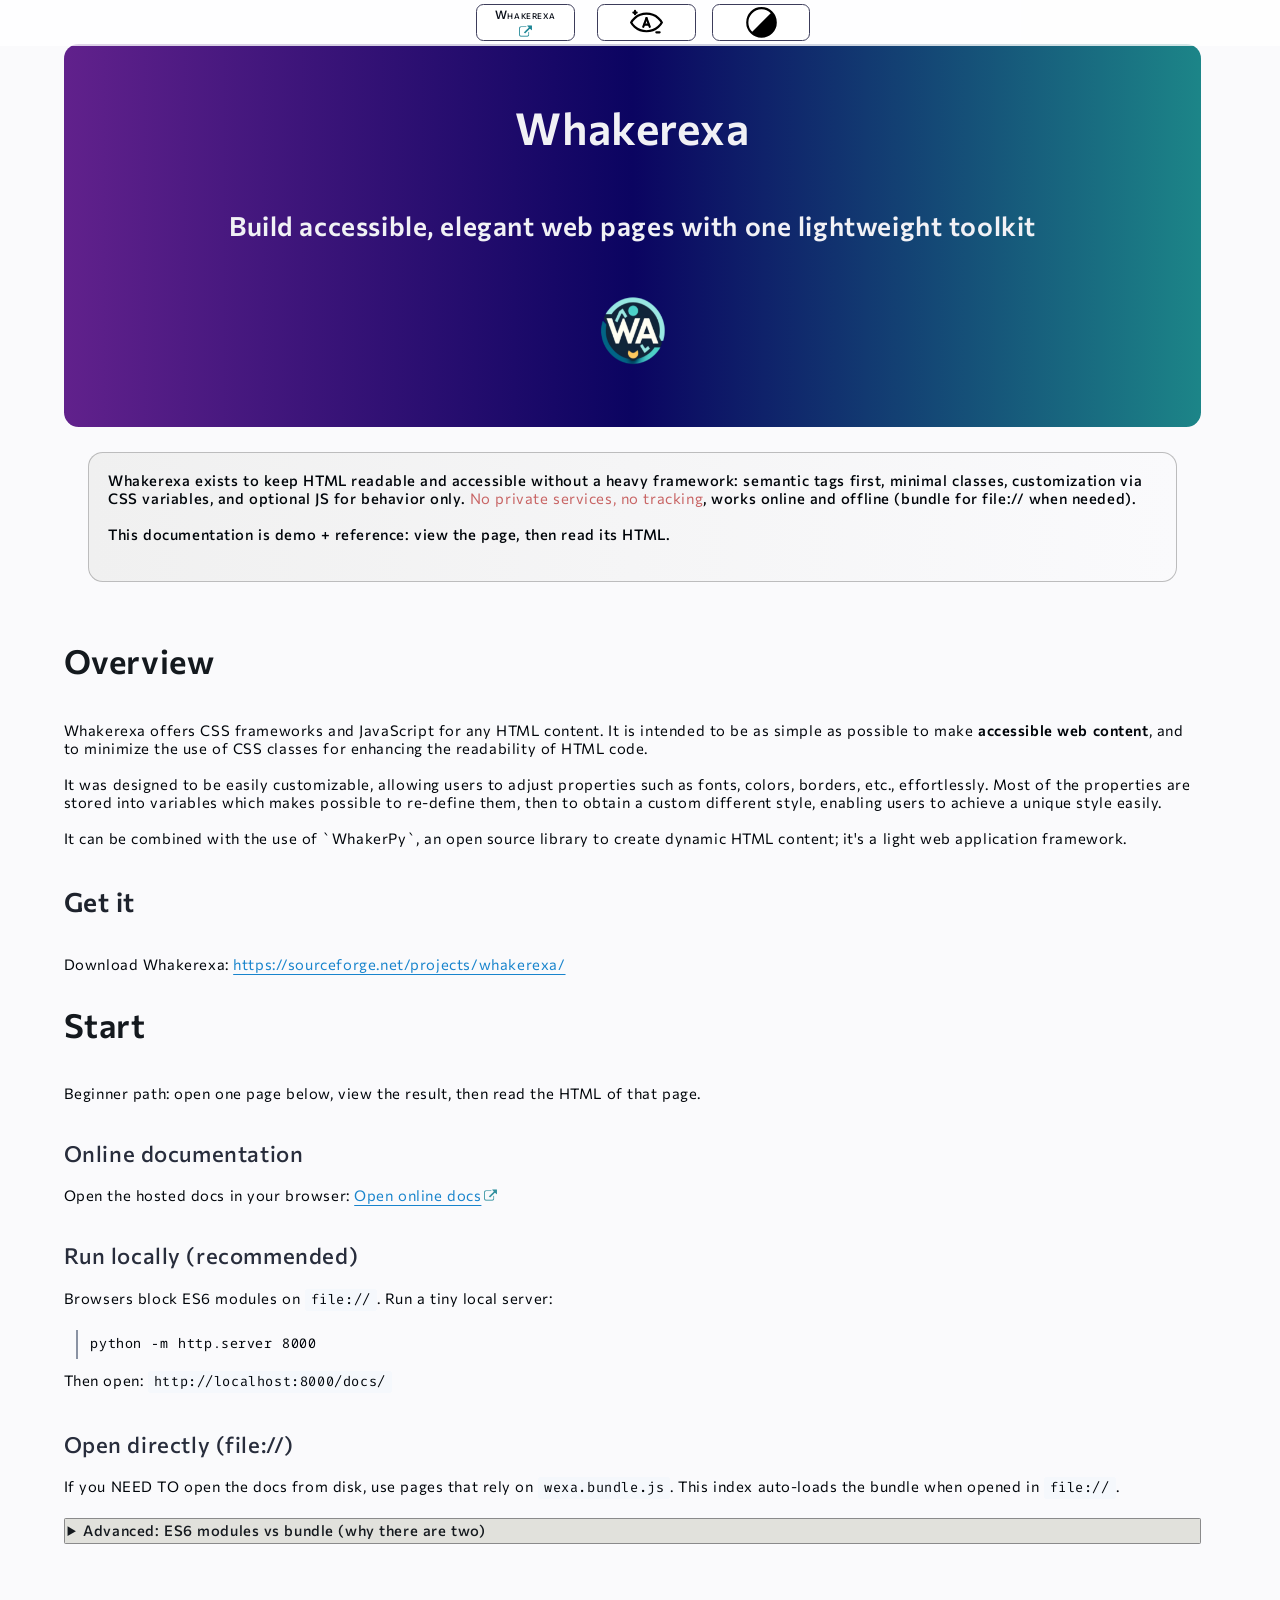
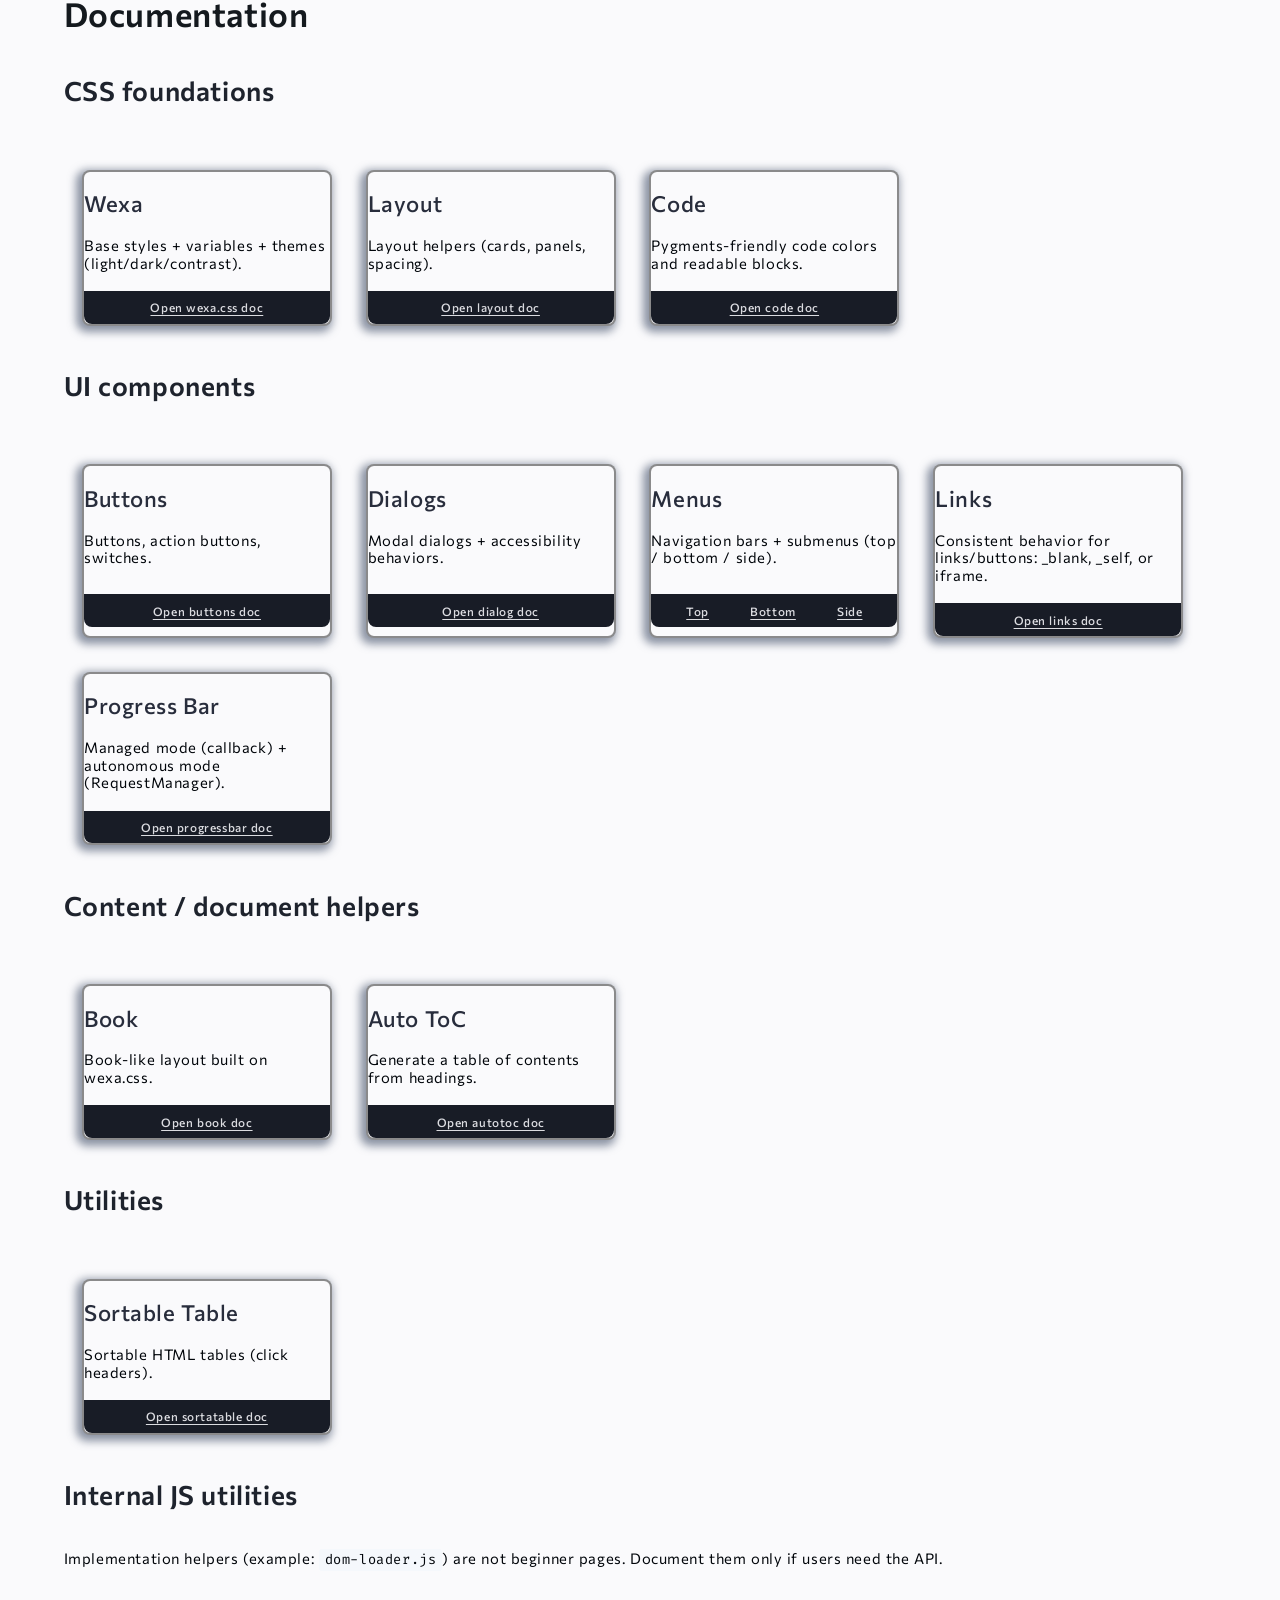
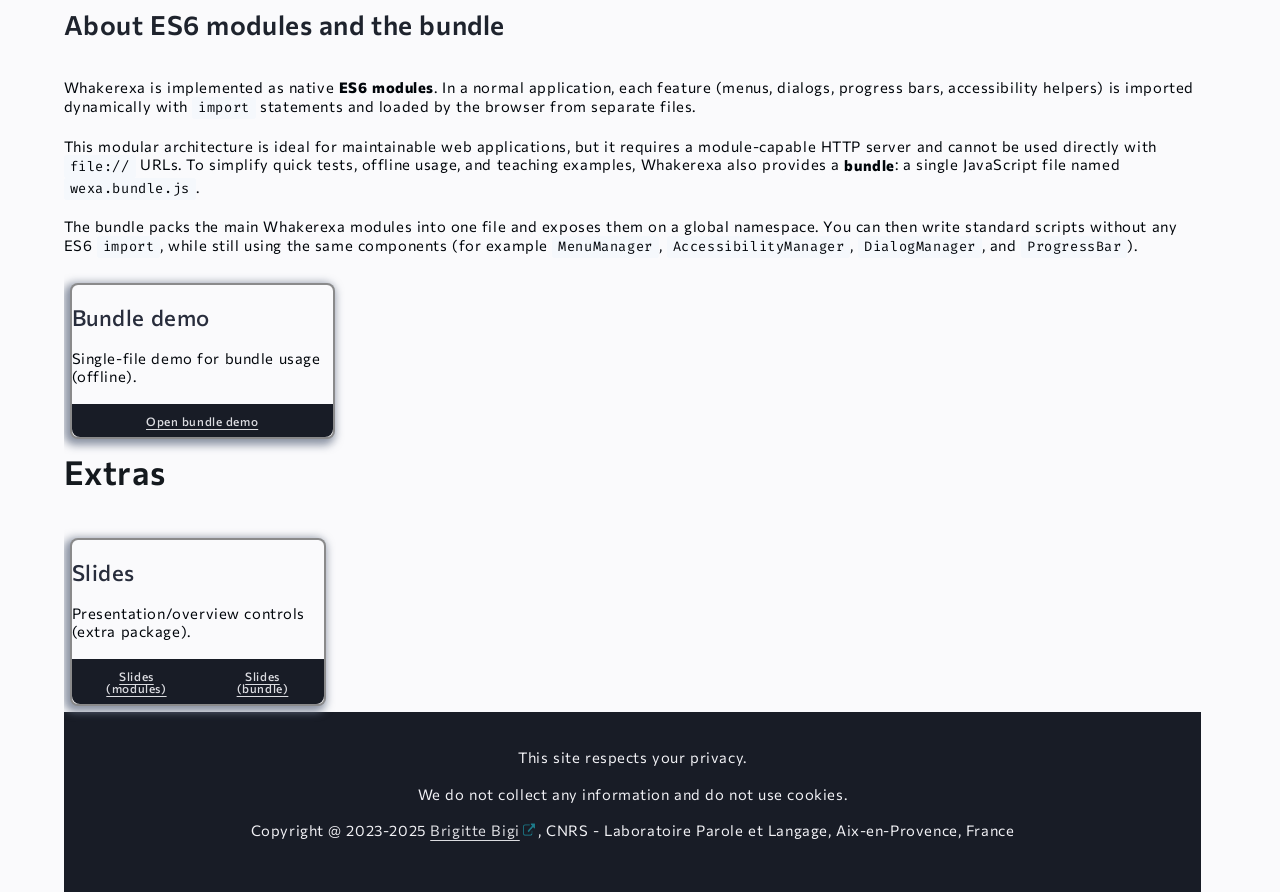
<file: docs/Whakerexa-2.1/docs/index.html>
<!DOCTYPE html>
<html lang="en" xmlns="http://www.w3.org/1999/html">
<head>
    <title>Whakerexa</title>

    <meta charset="utf-8" />
    <meta http-equiv="X-UA-Compatible" content="IE=edge" />
    <meta name="keywords" content="framework, html, css, javascript" />
    <meta name="viewport" content="width=device-width, initial-scale=1.0, user-scalable=yes" />

    <link rel="stylesheet" href="../wexa_statics/css/wexa.css" type="text/css" />
    <link rel="stylesheet" href="../wexa_statics/css/dialog.css" type="text/css" />
    <link rel="stylesheet" href="../wexa_statics/css/layout.css" type="text/css" />
    <link rel="stylesheet" href="../wexa_statics/css/menu.css" type="text/css" />

    <style>
        :root:not([data-theme=dark]), [data-theme=light] {
            --nav-bg-color: rgba(255, 255, 255, 0.8);
            --nav-fg-color: rgb(10, 15, 25);
            --nav-min-height: 3rem;
            --nav-item-min-height: 2.5rem;
            --nav-item-height: 2.5rem;
            --nav-item-max-height: 2.5rem;
            --header-height: 26rem;
            --header-bg-color: linear-gradient(90deg, rgb(97,33,140) 0%, rgb(11,4,97) 50%, rgb(28,133,136) 100%);
        }
        /* Light mode: subtle blue-violet gradient */
        :root:not([data-theme=dark]), [data-theme=light] {
            --card-bg-color: linear-gradient(
                    145deg,
                    rgba(215,245,225,0.9) 0%,
                    rgba(225,235,230,0.9) 50%,
                    rgba(255,255,235,0.9) 100%
            );
        }

        /* Dark mode: violet-magenta gradient matching the header */
        .dark {
            --card-bg-color: linear-gradient(
                    145deg,
                    rgba(100,30,50,0.85) 0%,
                    rgba(140,70,120,0.85) 40%,
                    rgba(160,90,190,0.85) 100%
            );
        }

        nav {
            justify-content: center;
        }
        header {
            border-radius: 1rem;
        }

        [role='menuitem'] {
            background: rgb(255, 255, 255);
            border-radius: 0.5rem;
            transition: background 0.25s ease, transform 0.15s ease, color 0.25s ease;
            box-shadow: inset 0 0 0 2px rgba(255, 255, 255, 0.15);
        }

    </style>

    <!-- Whakerexa JS loader: ES6 modules on http(s), bundle on file:// -->
    <script>
        (function () {
            const usingFile = (window.location.protocol === 'file:');
            const s = document.createElement('script');
            if (usingFile) {
                s.src = '../wexa_statics/js/wexa.bundle.js';
            } else {
                s.type = 'module';
                s.src = '../wexa_statics/js/wexa.js';
            }
            document.head.appendChild(s);
        })();
    </script>

</head>

<body>

<header id="header-content">
    <a role="button" class="skip" href="#main-content" aria-label="skip to main content">
        Skip to main content
    </a>
    <nav class="nav-wexa top">
        <ul>
            <li><a class="external-link" role="menuitem"
                   href="https://sourceforge.net/projects/whakerexa/">Whakerexa</a></li>
        </ul>
        <button id="btn-contrast" class="accessibility" role="menuitem"
                aria-label="contrast" aria-pressed="false" onclick="Wexa.accessibility.switch_contrast_scheme()"></button>
        <button id="btn-theme" class="accessibility" role="menuitem"
                aria-label="color" aria-pressed="false" onclick="Wexa.accessibility.switch_color_scheme()"></button>
    </nav>
    <h1>Whakerexa</h1>
    <h2>Build accessible, elegant web pages with one lightweight toolkit</h2>
    <p class="center" style="margin-top:1rem;">
        <img src="../wexa_statics/logos/whakerexa.png" alt="Whakerexa logo" style="height:5rem;">
    </p>

</header>

<main id="main-content" class="panel">

    <p></p>
    <blockquote style="border: 1px solid rgba(128, 128, 128, 0.5); border-radius: 1rem; ">
        <p>Whakerexa exists to keep HTML readable and accessible without a heavy framework:
            semantic tags first, minimal classes, customization via CSS variables, and optional JS for behavior only.
            <span style="color: rgba(200, 100, 100);"> No private services, no tracking</span>, works online and offline (bundle for file:// when needed).
        </p>
        <p>This documentation is demo + reference: view the page, then read its HTML.</p>
    </blockquote>
    <p></p>

    <h1> Overview </h1>
    <p>
        Whakerexa offers CSS frameworks and JavaScript for any HTML content.
        It is intended to be as simple as possible to make <b>accessible web content</b>,
        and to minimize the use of CSS classes for enhancing the readability of HTML code.
    </p>
    <p>
        It was designed to be easily customizable, allowing users to adjust properties such as fonts,
        colors, borders, etc., effortlessly. Most of the properties are stored into variables
        which makes possible to re-define them, then to obtain a custom different style,
        enabling users to achieve a unique style easily.
    </p>
    <p>
        It can be combined with the use of `WhakerPy`, an open source library to create dynamic HTML content;
        it's a light web application framework.
    </p>

    <h2>Get it</h2>

    <p>Download Whakerexa:
        <a href="https://sourceforge.net/projects/whakerexa/">https://sourceforge.net/projects/whakerexa/</a>
    </p>

    <!-- ------------------------ -->

    <h1>Start</h1>

    <p>Beginner path: open one page below, view the result, then read the HTML of that page.</p>

    <h3>Online documentation</h3>
    <p>Open the hosted docs in your browser: <a class="external-link" href="https://whakerexa.sourceforge.io">Open online docs</a></p>

    <h3>Run locally (recommended)</h3>
    <p>Browsers block ES6 modules on <code>file://</code>. Run a tiny local server:</p>
        <pre>python -m http.server 8000</pre>
        <p>Then open: <code>http://localhost:8000/docs/</code></p>

    <h3>Open directly (file://)</h3>
    <p>If you NEED TO open the docs from disk, use pages that rely on <code>wexa.bundle.js</code>.
    This index auto-loads the bundle when opened in <code>file://</code>.
    </p>

    <details>
        <summary>Advanced: ES6 modules vs bundle (why there are two)</summary>
        <p>
            Modules (<code>wexa.js</code>) are for normal web usage with an HTTP server.
            The bundle (<code>wexa.bundle.js</code>) exists only for offline/static environments where modules are blocked.
        </p>
    </details>
    <p></p>

    <!-- ------------------------ -->

    <h1>Documentation</h1>

    <h2>CSS foundations</h2>

    <section class="cards-panel">
        <article class="card">
            <h3>Wexa</h3>
            <p>Base styles + variables + themes (light/dark/contrast).</p>
            <footer><a href="wexa.html">Open wexa.css doc</a></footer>
        </article>

        <article class="card">
            <h3>Layout</h3>
            <p>Layout helpers (cards, panels, spacing).</p>
            <footer><a href="layout.html">Open layout doc</a></footer>
        </article>

        <article class="card">
            <h3>Code</h3>
            <p>Pygments-friendly code colors and readable blocks.</p>
            <footer><a href="code.html">Open code doc</a></footer>
        </article>
    </section>

    <h2>UI components</h2>

    <section class="cards-panel">
        <article class="card">
            <h3>Buttons</h3>
            <p>Buttons, action buttons, switches.</p>
            <footer><a href="button.html">Open buttons doc</a></footer>
        </article>

        <article class="card">
            <h3>Dialogs</h3>
            <p>Modal dialogs + accessibility behaviors.</p>
            <footer><a href="dialog.html">Open dialog doc</a></footer>
        </article>

        <article class="card">
            <h3>Menus</h3>
            <p>Navigation bars + submenus (top / bottom / side).</p>
            <footer>
                <a href="menu.html">Top</a> <br>
                <a href="menu-bottom.html">Bottom</a><br>
                <a href="menu-side.html">Side</a>
            </footer>
        </article>

        <article class="card">
            <h3>Links</h3>
            <p>Consistent behavior for links/buttons: _blank, _self, or iframe.</p>
            <footer><a href="links.html">Open links doc</a></footer>
        </article>

        <article class="card">
            <h3>Progress Bar</h3>
            <p>Managed mode (callback) + autonomous mode (RequestManager).</p>
            <footer><a href="progressbar.html">Open progressbar doc</a></footer>
        </article>
    </section>

    <h2>Content / document helpers</h2>

    <section class="cards-panel">
        <article class="card">
            <h3>Book</h3>
            <p>Book-like layout built on wexa.css.</p>
            <footer><a href="book.html">Open book doc</a></footer>
        </article>

        <article class="card">
            <h3>Auto ToC</h3>
            <p>Generate a table of contents from headings.</p>
            <footer><a href="autotoc.html">Open autotoc doc</a></footer>
        </article>
    </section>


    <h2>Utilities</h2>

    <section class="cards-panel">
        <article class="card">
            <h3>Sortable Table</h3>
            <p>Sortable HTML tables (click headers).</p>
            <footer><a href="sortatable.html">Open sortatable doc</a></footer>
        </article>
    </section>

    <h2>Internal JS utilities</h2>

    <p>
        Implementation helpers (example: <code>dom-loader.js</code>) are not beginner pages.
        Document them only if users need the API.
    </p>

    <h2>About ES6 modules and the bundle</h2>

    <p>
        Whakerexa is implemented as native <strong>ES6 modules</strong>. In a normal application,
        each feature (menus, dialogs, progress bars, accessibility helpers) is imported dynamically
        with <code>import</code> statements and loaded by the browser from separate files.
    </p>
    <p>
        This modular architecture is ideal for maintainable web applications, but it requires a
        module-capable HTTP server and cannot be used directly with <code>file://</code> URLs.
        To simplify quick tests, offline usage, and teaching examples, Whakerexa also provides
        a <strong>bundle</strong>: a single JavaScript file named <code>wexa.bundle.js</code>.
    </p>
    <p>
        The bundle packs the main Whakerexa modules into one file and exposes them on a global
        namespace. You can then write standard scripts without any ES6 <code>import</code>,
        while still using the same components (for example <code>MenuManager</code>,
        <code>AccessibilityManager</code>, <code>DialogManager</code>, and <code>ProgressBar</code>).
    </p>

    <article class="card">
        <h3>Bundle demo</h3>
        <p>Single-file demo for bundle usage (offline).</p>
        <footer><a href="wexa.bundle.html">Open bundle demo</a></footer>
    </article>


    <!-- ------------------------ -->


    <h1>Extras</h1>

    <div class="cards-panel">
        <article class="card">
            <h3>Slides</h3>
            <p>Presentation/overview controls (extra package).</p>
            <footer>
                <a href="slides.html">Slides (modules)</a> <br>
                <a href="slides_bundle.html">Slides (bundle)</a>
            </footer>
        </article>
    </div>

</main>


<footer id="footer-content">

    <section>
        <p class="center">This site respects your privacy.</p>
        <p class="center">We do not collect any information and do not use cookies.</p>
        <p class="copyright">
            Copyright @ 2023-2025 <a href="https://sppas.org/bigi/" class="external-link">Brigitte Bigi</a>,
            CNRS - Laboratoire Parole et Langage, Aix-en-Provence, France
        </p>
    </section>

</footer>

<script>
</script>

</body>
</html>
</file>
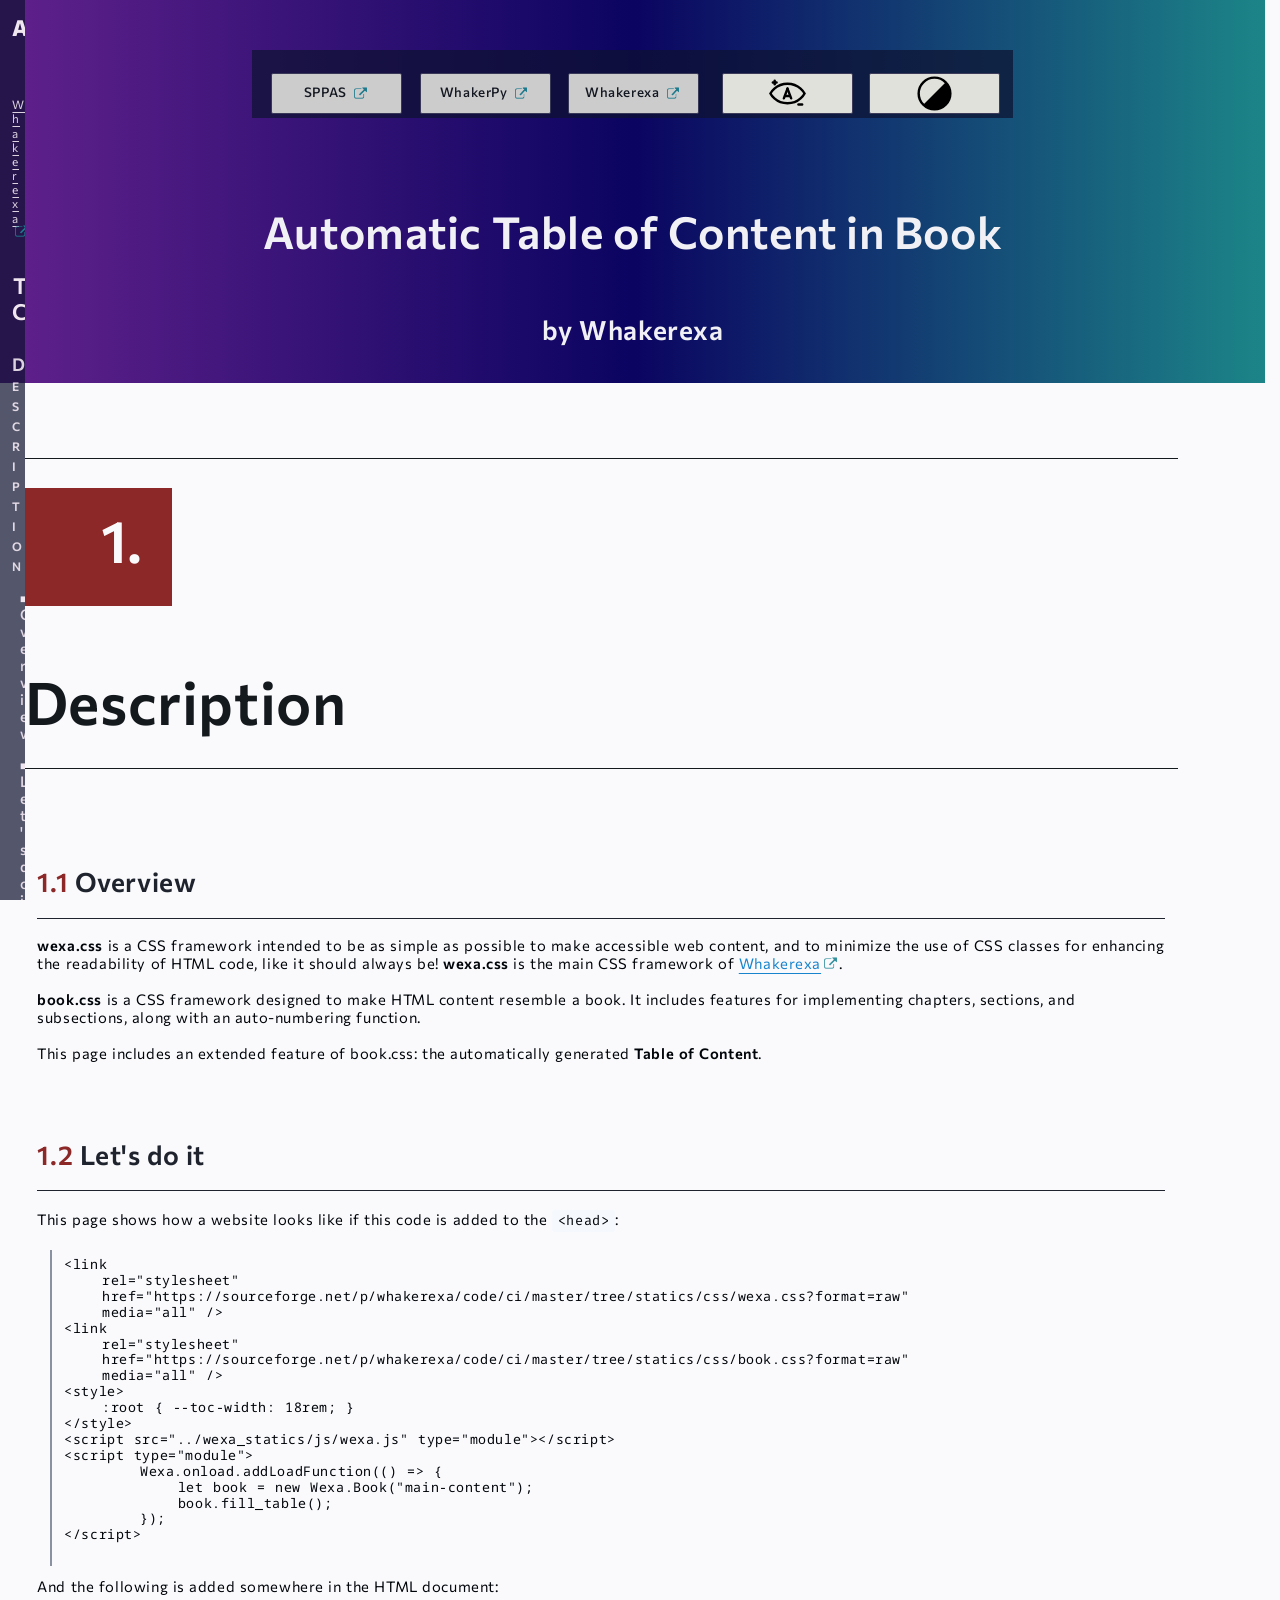
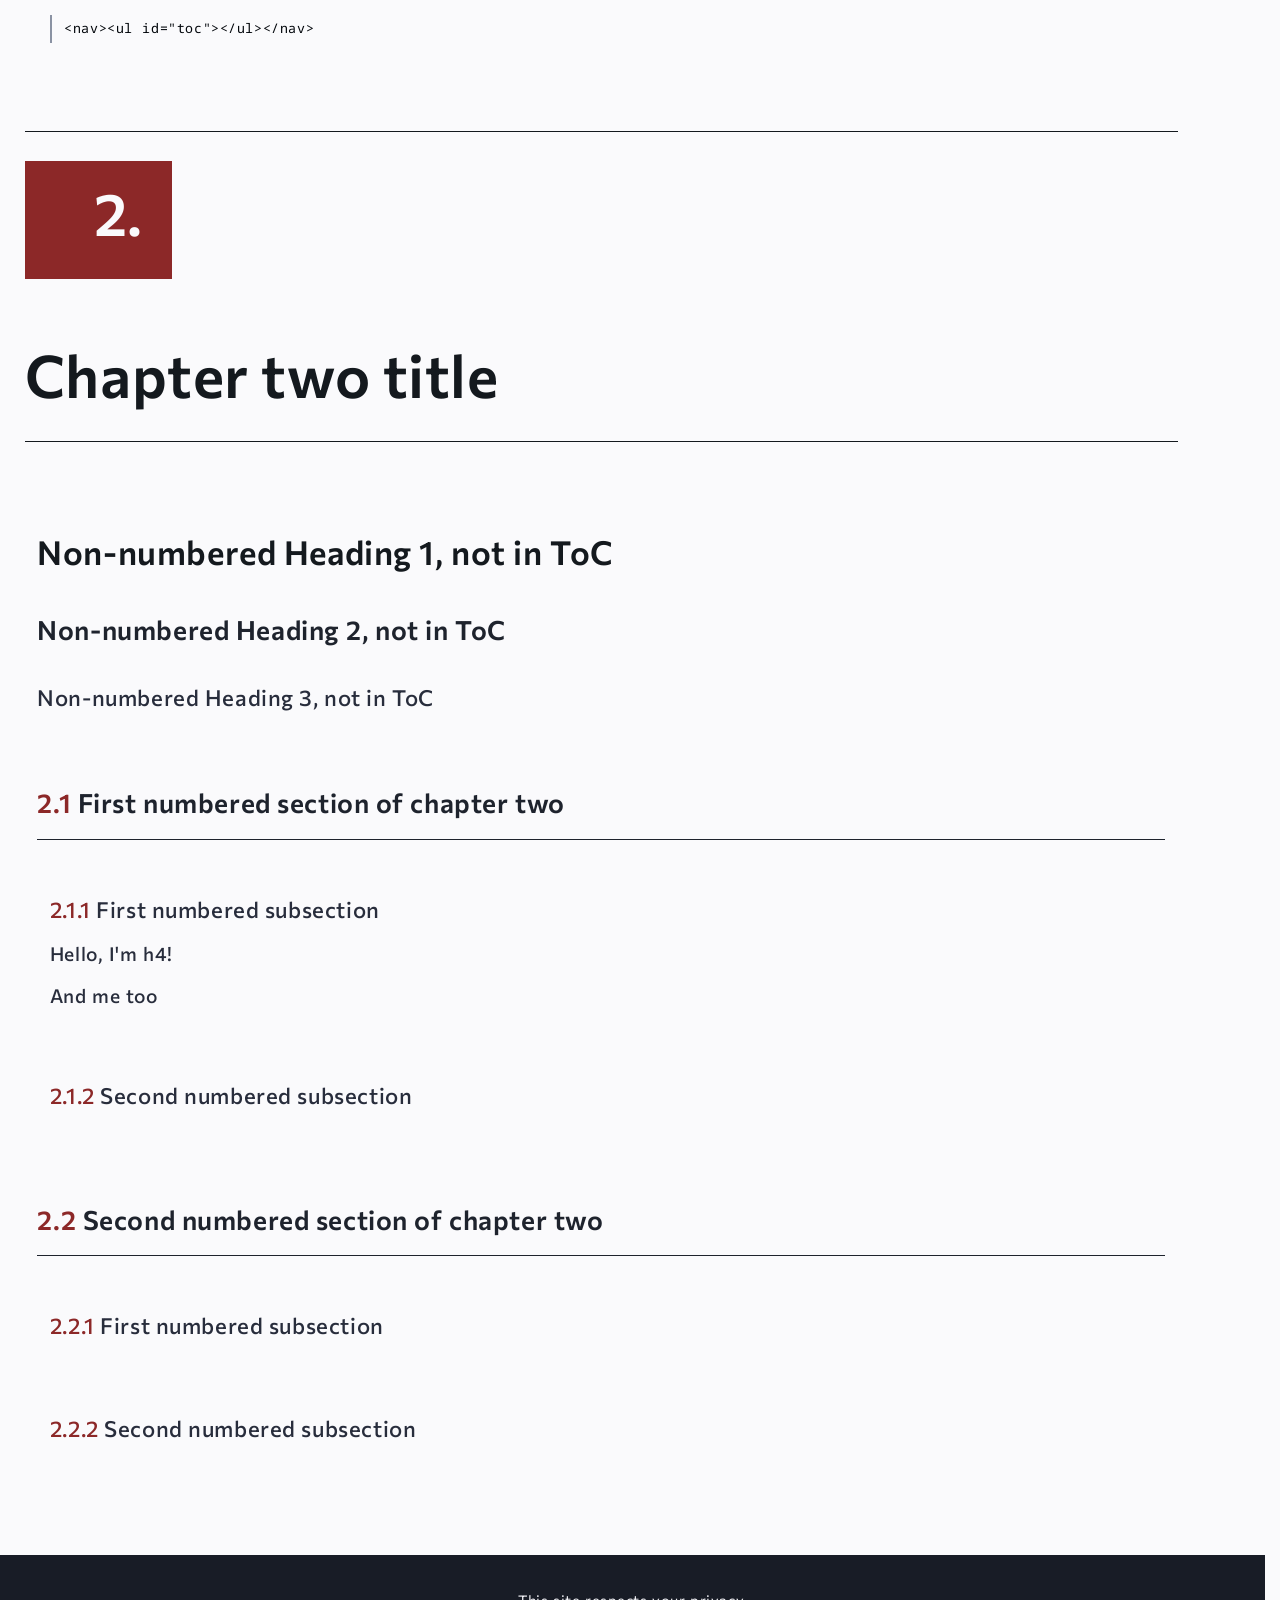
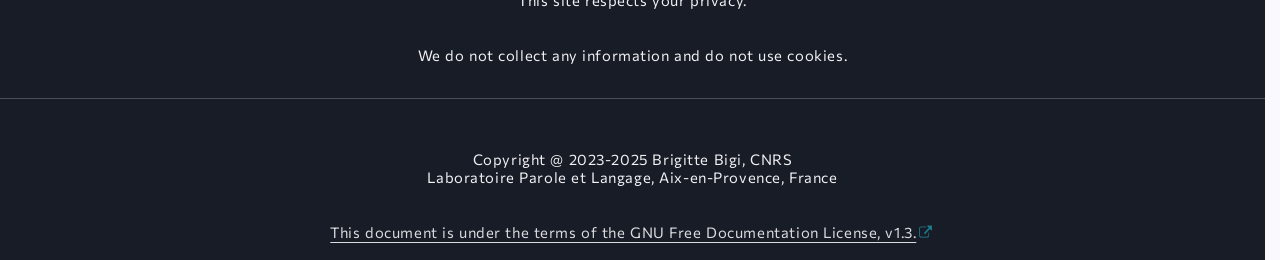
<file: docs/Whakerexa-2.1/docs/autotoc.html>
<!DOCTYPE html>
<html lang="en">

<head>
    <title>Auto ToC in Book</title>

    <meta charset="utf-8" />
    <meta name="viewport" content="width=device-width, initial-scale=1.0" />
    <meta name="keywords" content="web, css, html5, framework, accessibility, disability"/>

    <link rel="icon" href="../wexa_statics/icons/whakerexa.ico" type="image/x-icon" />
    <link rel="stylesheet" href="../wexa_statics/css/wexa.css" type="text/css" media="all" />
    <link rel="stylesheet" href="../wexa_statics/css/menu.css" type="text/css" media="all" />
    <link rel="stylesheet" href="../wexa_statics/css/book.css" type="text/css" media="all" />

    <style>
        :root {
            --nav-min-height: 4rem;
            --header-height: 26rem;
        }
        :root:not([data-theme=dark]), [data-theme=light] {
            --nav-fg-color: rgba(240, 230, 240);
            --header-bg-color: linear-gradient(90deg, rgb(97,33,140) 0%, rgb(11,4,97) 50%, rgb(28,133,136) 100%);
        }
    </style>

    <!-- Whakerexa JS loader: ES6 modules on http(s), bundle on file:// -->
<script>
  (function () {
    const usingFile = (window.location.protocol === 'file:');
    const s = document.createElement('script');

    if (usingFile) {
      s.src = '../wexa_statics/js/wexa.bundle.js';
    } else {
      s.type = 'module';
      s.src = '../wexa_statics/js/wexa.js';
    }

    s.onload = function () {
      if (!window.Wexa || !window.Wexa.onload) {
        console.warn('[autotoc] Whakerexa is not available.');
        return;
      }

      window.Wexa.onload.addLoadFunction(function () {
        const book = new window.Wexa.Book("main-content");

        // method to add or remove html tags that the book detect
        // By default html tags take in account by the book are : h1, h2, h3, h4
        book.add_html_tags("h5", "h6");      // take infinite parameters, put all your tags
        book.delete_html_tags("h5", "h6");   // take infinite parameters, put all your tags

        book.fill_table();

        // optional argument: fill the table with only numerated headings by the "ssection" or not
        // the parameter value is true by default
        // book.fill_table(true);
        // book.fill_table(false);
      });
    };

    document.head.appendChild(s);
  })();
</script>

</head>

<!-- ---------------------------------------------------------------- -->

<body>

    <header id="header-content">
        <a role="button" class="skip" href="#main-content" aria-label="skip to main content">
            Skip to main content
        </a>
        <nav>
            <ul>
                <li><a class="external-link" role="menuitem" href="https://sppas.org/">SPPAS</a></li>
                <li><a class="external-link" role="menuitem" href="https://whakerpy.sf.net">WhakerPy</a></li>
                <li><a class="external-link" role="menuitem" href="https://sourceforge.net/projects/whakerexa/">Whakerexa</a></li>
            </ul>
            <button id="btn-contrast" class="accessibility" role="menuitem"
                    aria-pressed="false" onclick="Wexa.accessibility.switchContrastScheme()" aria-label="Switch contrast scheme"></button>
            <button id="btn-theme" class="accessibility" role="menuitem"
                    aria-pressed="false" onclick="Wexa.accessibility.switchColorScheme()" aria-label="Switch color scheme"></button>
        </nav>
        <h1>Automatic Table of Content in Book</h1>
        <h2>by Whakerexa</h2>
    </header>

    <nav id="nav-content" class="side-nav">
        <h1>Automatic ToC</h1>
        <p><a class="external-link" href="https://whakerexa.sourceforge.io">Whakerexa</a></p>
        <h2>Table of Content</h2>
        <ul id="toc"></ul>
    </nav>

    <main id="main-content">

    <section id="description" class="chapter">
        <h1> Description </h1>

        <section class="ssection"><h2>Overview</h2>
            <p><b>wexa.css</b> is a CSS framework intended to be as simple as possible to make
                accessible web content, and to minimize the use of CSS classes for enhancing the
                readability of HTML code, like it should always be! <b>wexa.css</b> is the main
                CSS framework of <a class="external-link" href="https://whakerexa.sf.net">Whakerexa</a>.</p>
            <p><b>book.css</b> is a CSS framework designed to make HTML content resemble a book.
                It includes features for implementing chapters, sections, and subsections, along
                with an auto-numbering function.</p>
            <p>This page includes an extended feature of book.css: the automatically generated
                <b>Table of Content</b>.</p>
        </section>
        <section class="ssection"><h2>Let's do it</h2>
            <p>This page shows how a website looks like if this code is added to the <code>&lt;head&gt;</code>:</p>
            <pre>&lt;link
    rel="stylesheet"
    href="https://sourceforge.net/p/whakerexa/code/ci/master/tree/statics/css/wexa.css?format=raw"
    media="all" /&gt;
&lt;link
    rel="stylesheet"
    href="https://sourceforge.net/p/whakerexa/code/ci/master/tree/statics/css/book.css?format=raw"
    media="all" /&gt;
&lt;style&gt;
    :root { --toc-width: 18rem; }
&lt;/style&gt;
&lt;script src="../wexa_statics/js/wexa.js" type="module">&lt;/script&gt;
&lt;script type="module"&gt;
        Wexa.onload.addLoadFunction(() => {
            let book = new Wexa.Book("main-content");
            book.fill_table();
        });
&lt;/script&gt;
            </pre>
            <p>And the following is added somewhere in the HTML document:</p>
            <pre>&lt;nav&gt;&lt;ul id="toc"&gt;&lt;/ul&gt;&lt;/nav&gt;</pre>
        </section>
    </section>

    <section id="demo" class="chapter">
        <h1>Chapter two title</h1>

        <!-- Should not be automatically added into the ToC -->
        <section>
            <h1>Non-numbered Heading 1, not in ToC</h1>
            <h2>Non-numbered Heading 2, not in ToC</h2>
            <h3>Non-numbered Heading 3, not in ToC</h3>
        </section>

        <!-- ------------------------------------------------------------- -->
        <section class="ssection"><h2>First numbered section of chapter two</h2>
            <section class="subssection"><h3>First numbered subsection</h3>
                <h4>Hello, I'm h4!</h4>
                <h4>And me too</h4>
            </section>
            <section class="subssection"><h3>Second numbered subsection</h3>
            </section>
        </section>
        <section class="ssection"><h2>Second numbered section of chapter two</h2>
            <section class="subssection"><h3>First numbered subsection</h3>
            </section>
            <section class="subssection"><h3>Second numbered subsection</h3>
            </section>
        </section>

    </section>

    </main>

    <footer>
        <p class="center">This site respects your privacy.</p>
        <p class="center">We do not collect any information and do not use cookies.</p>
        <hr>
        <p>Copyright @ 2023-2025 Brigitte Bigi, CNRS<br>
            Laboratoire Parole et Langage, Aix-en-Provence, France</p>
        <p><a href="https://www.gnu.org/licenses/fdl-1.3.en.html" class="external-link">
            This document is under the terms of the GNU Free Documentation License, v1.3.</a>
        </p>
    </footer>

</body>
</html>
</file>
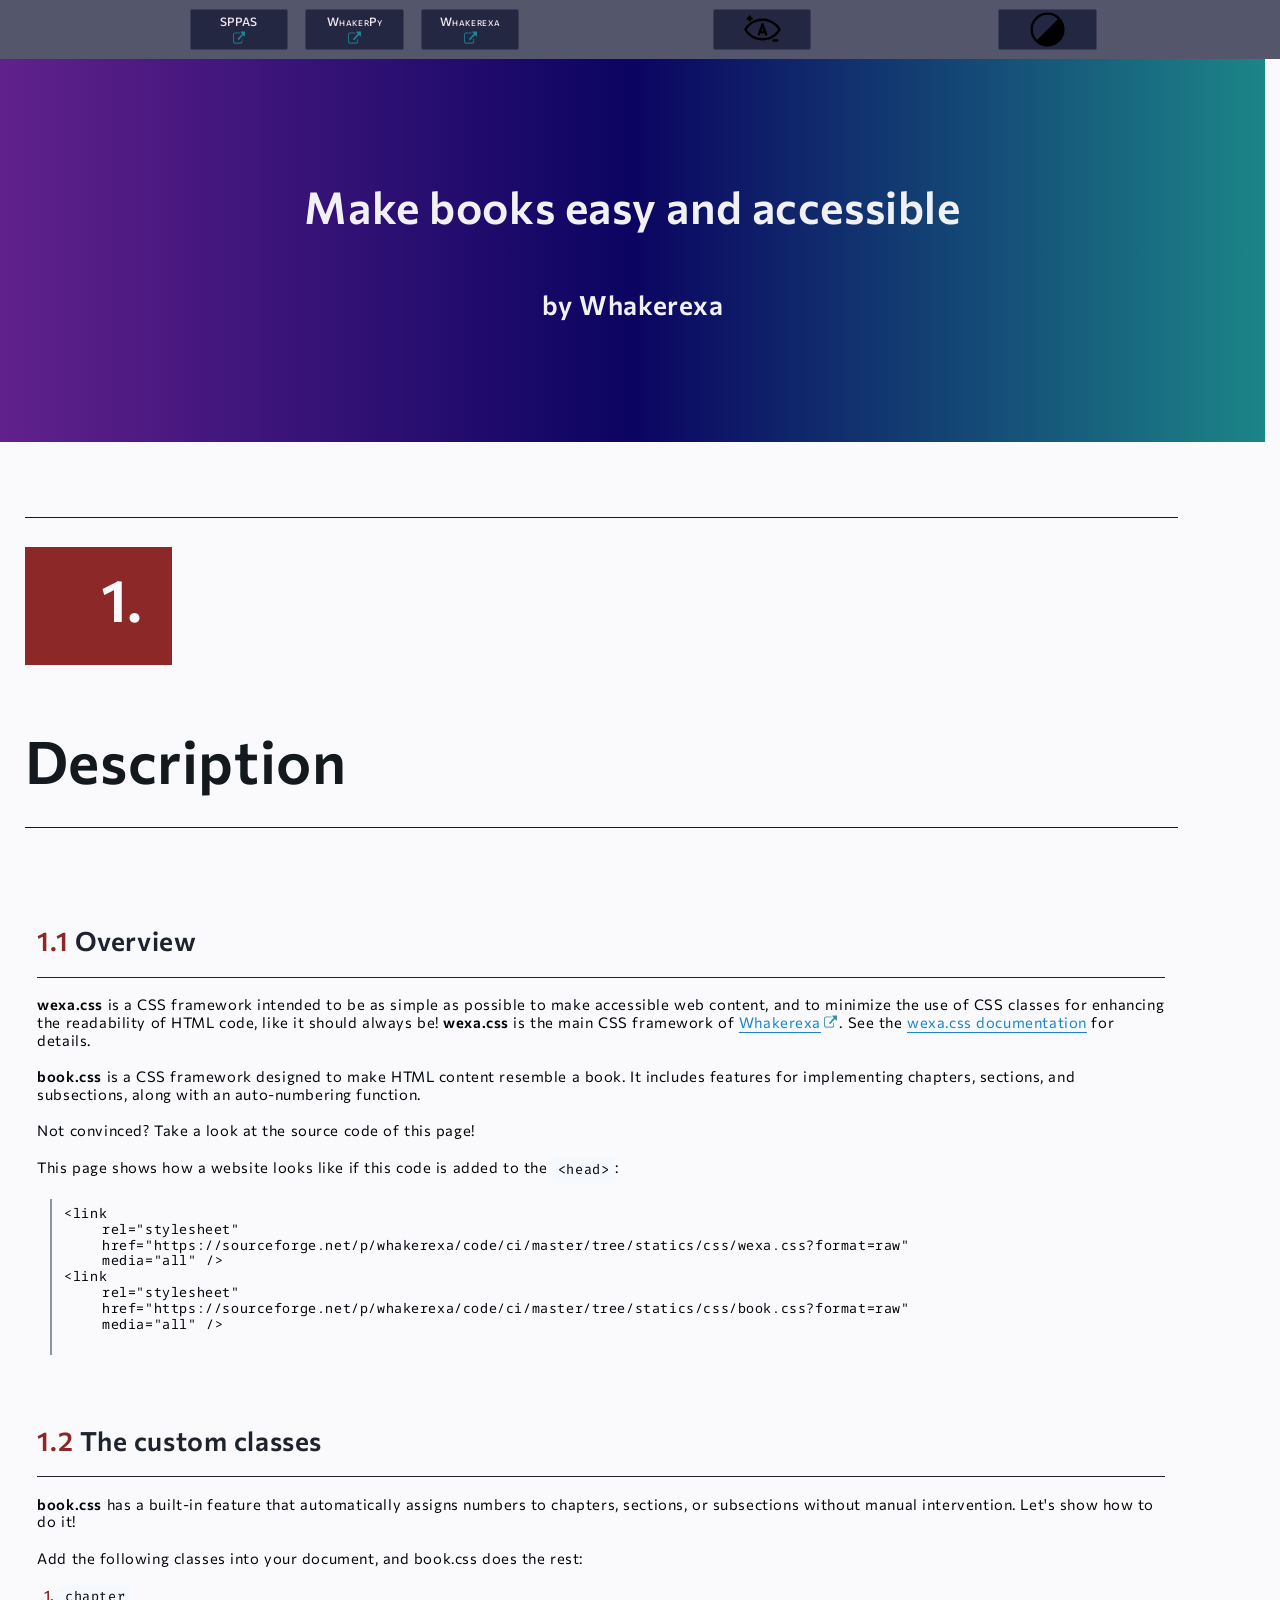
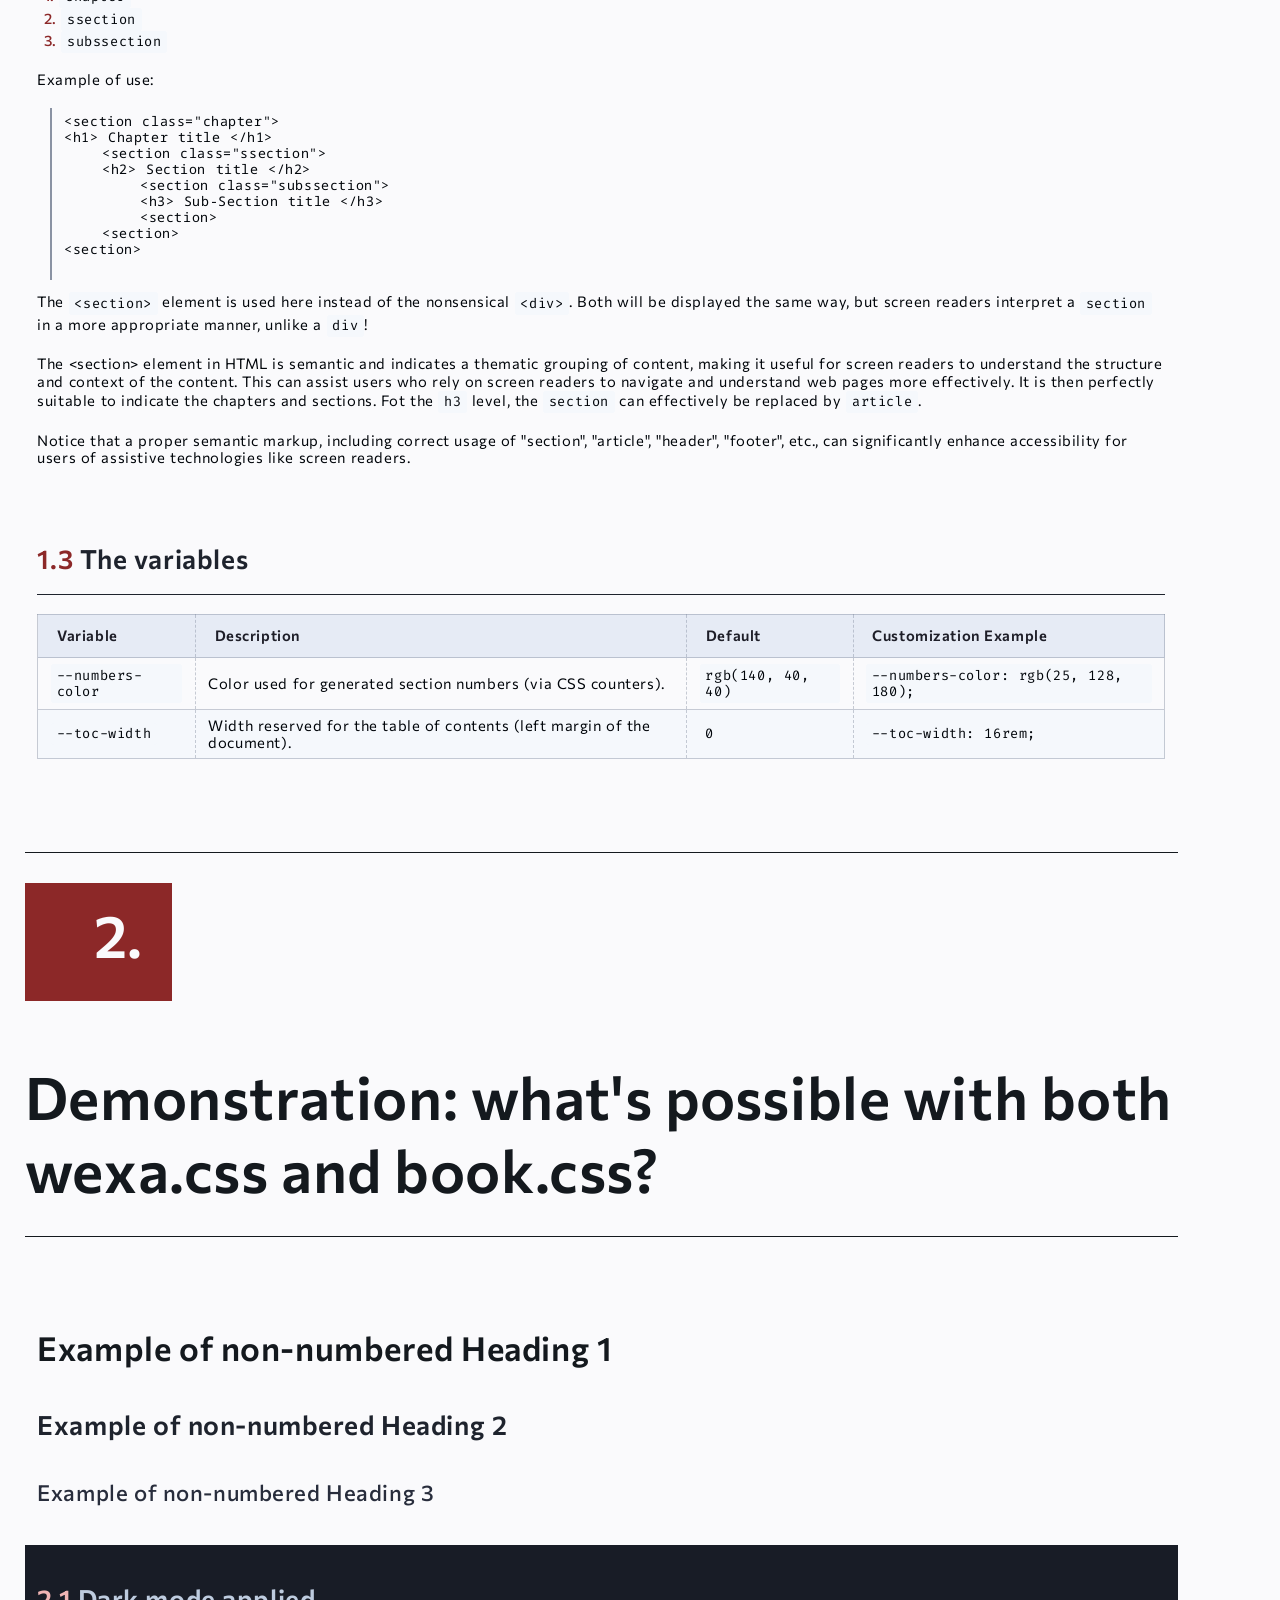
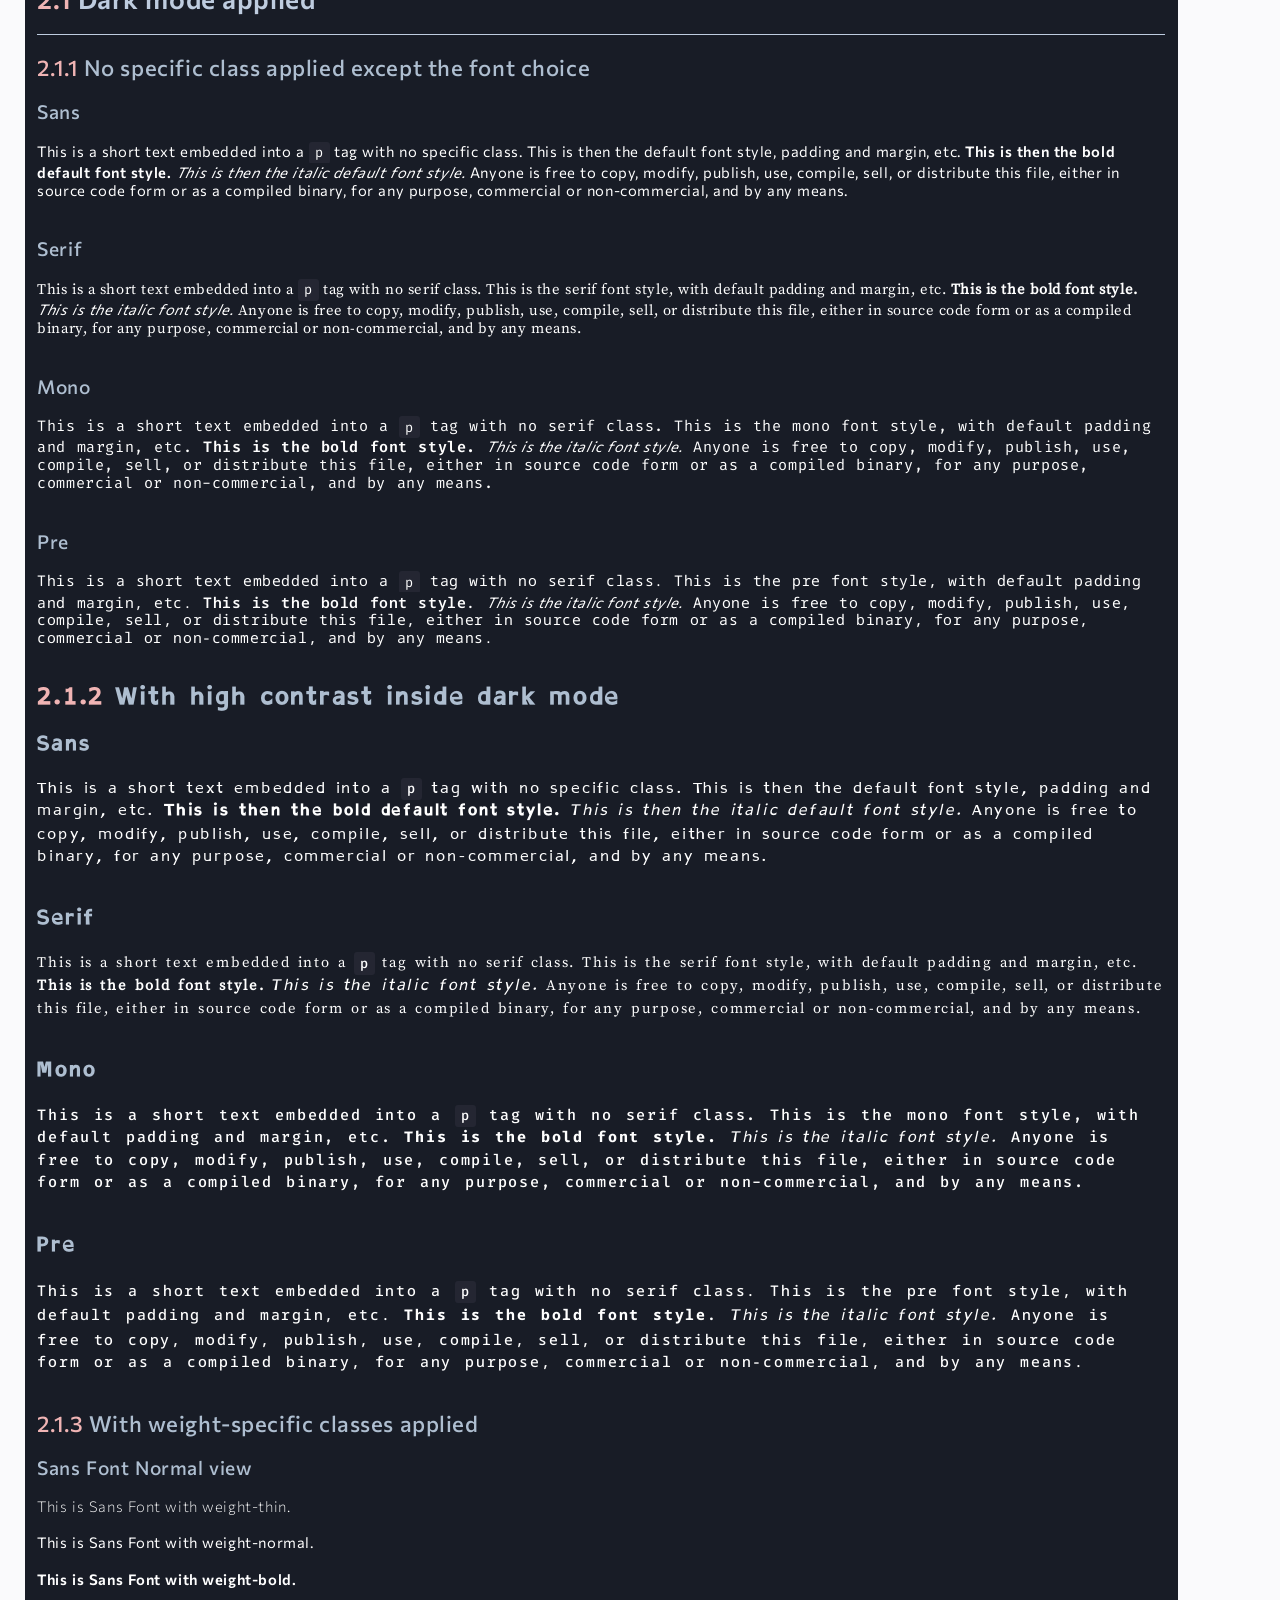
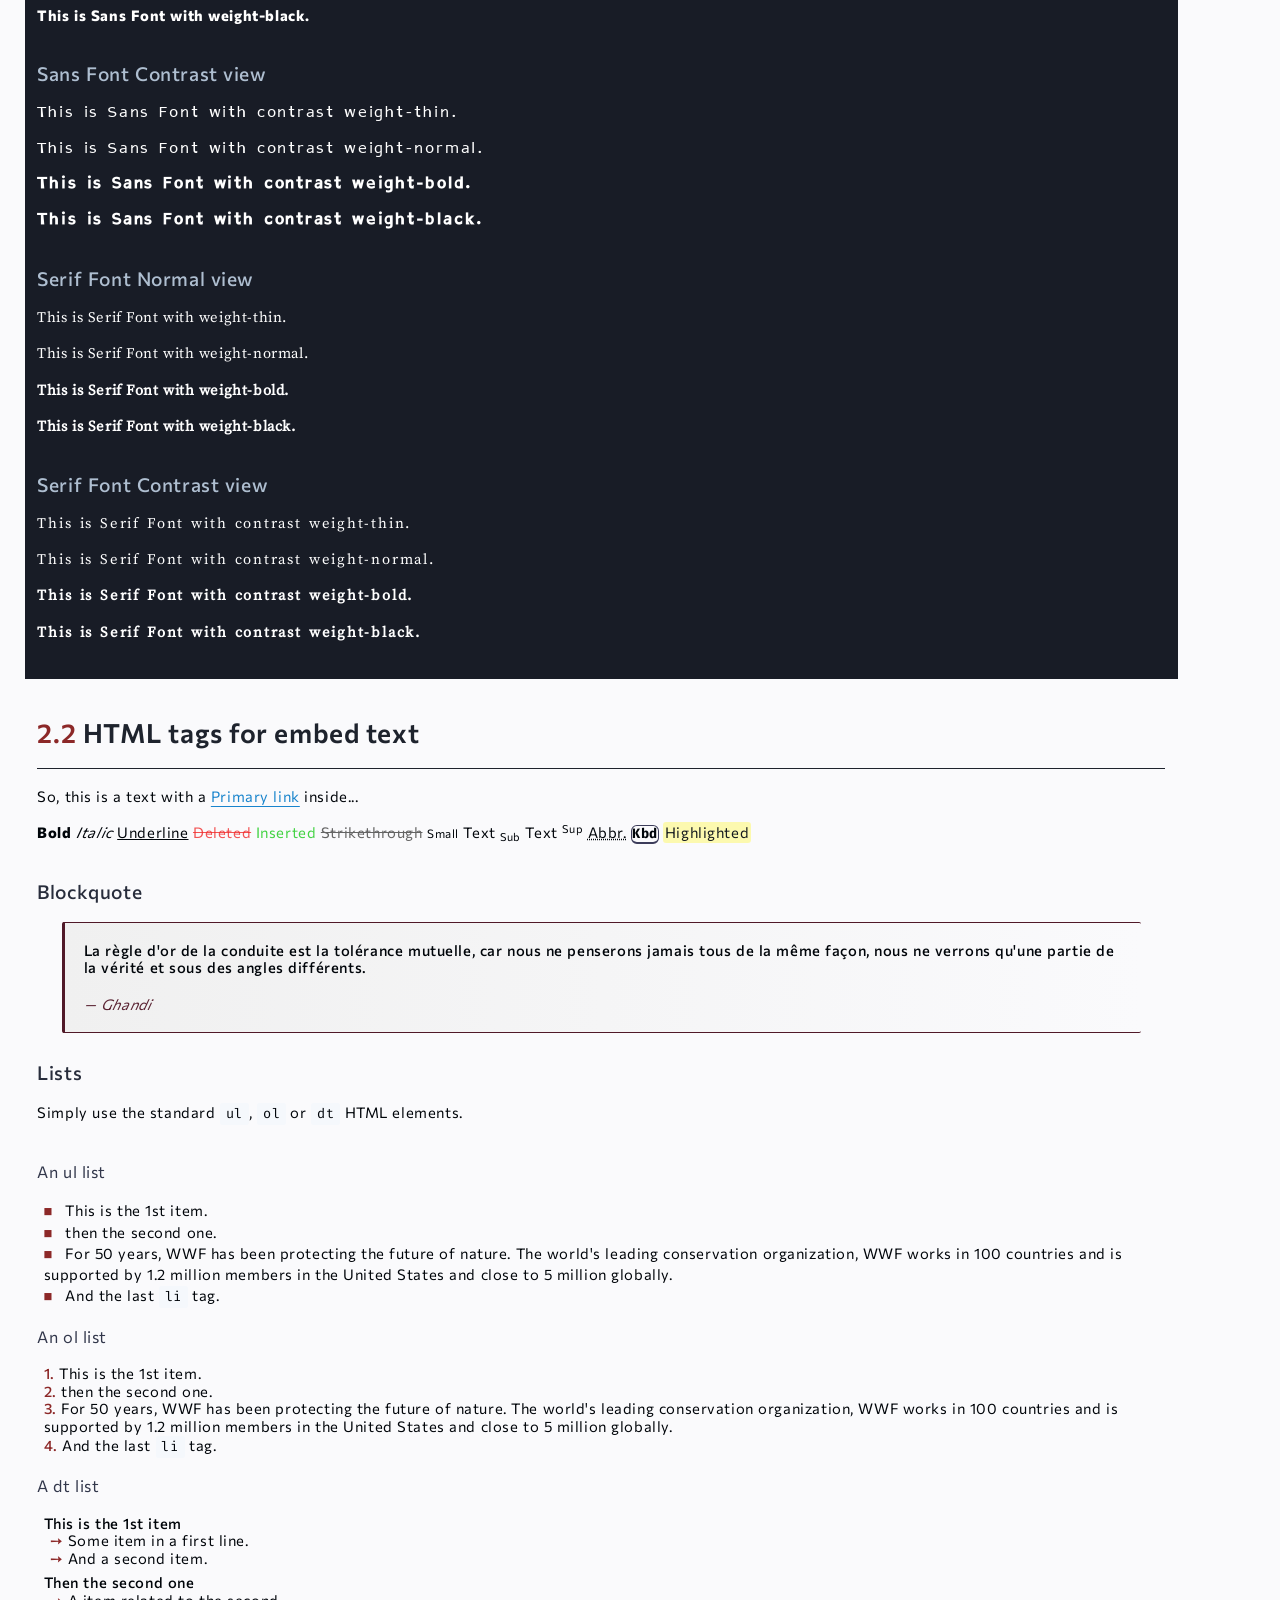
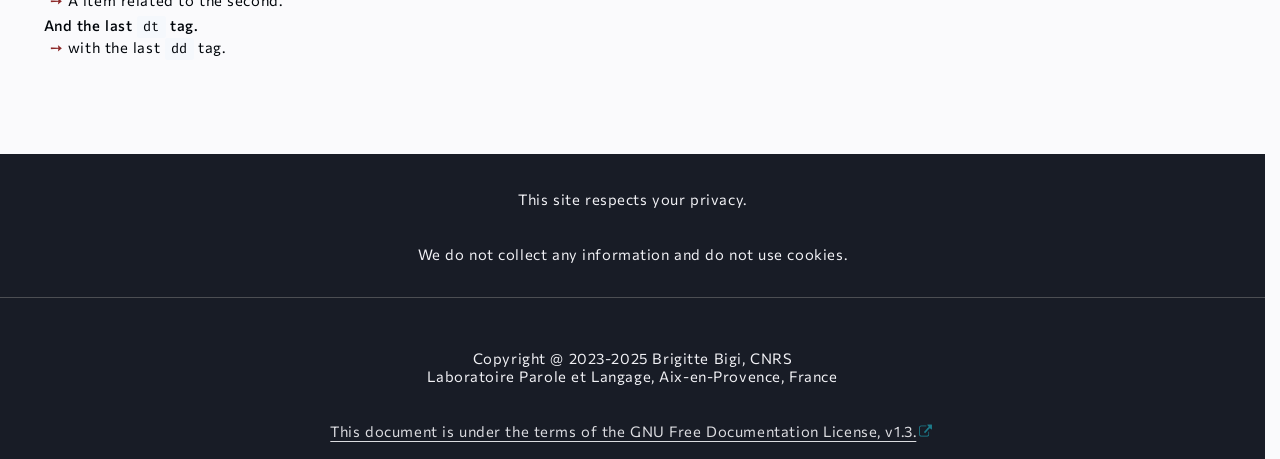
<file: docs/Whakerexa-2.1/docs/book.html>
<!DOCTYPE html>

<html lang="en">
<head>

    <title>Book</title>

    <meta charset="utf-8" />
    <meta name="viewport" content="width=device-width, initial-scale=1.0" />
    <meta name="keywords" content="web, css, html5, framework, accessibility, disability"/>

    <link rel="icon" href="../wexa_statics/icons/whakerexa.ico" type="image/x-icon" />
    <link rel="stylesheet" href="../wexa_statics/css/wexa.css" type="text/css" media="all" />
    <link rel="stylesheet" href="../wexa_statics/css/menu.css" type="text/css" media="all" />
    <link rel="stylesheet" href="../wexa_statics/css/book.css" type="text/css" media="all" />

    <style>
        :root {
            --nav-min-height: 4rem;
            --header-height: 26rem;
        }
        :root:not([data-theme=dark]), [data-theme=light] {
            --nav-fg-color: rgba(240, 230, 240);
            --header-bg-color: linear-gradient(90deg, rgb(97,33,140) 0%, rgb(11,4,97) 50%, rgb(28,133,136) 100%);
        }
    </style>

</head>

<!-- ---------------------------------------------------------------- -->

<body>

    <header>
        <a role="button" class="skip" href="#main-content" aria-label="skip to main content">
            Skip to main content
        </a>
        <nav class="nav-wexa top">
            <ul>
                <li><a class="external-link" role="menuitem" href="https://sppas.org/">SPPAS</a></li>
                <li><a class="external-link" role="menuitem" href="https://whakerpy.sf.net">WhakerPy</a></li>
                <li><a class="external-link" role="menuitem" href="https://sourceforge.net/projects/whakerexa/">Whakerexa</a></li>
            </ul>
            <button id="btn-contrast" class="accessibility" role="menuitem"
                    aria-pressed="false" onclick="Wexa.accessibility.switchContrastScheme()" aria-label="Switch contrast scheme"></button>
            <button id="btn-theme" class="accessibility" role="menuitem"
                    aria-pressed="false" onclick="Wexa.accessibility.switchColorScheme()" aria-label="Switch color scheme"></button>
        </nav>
        <h1>Make books easy and accessible</h1>
        <h2>by Whakerexa</h2>
    </header>

    <main id="main-content">

        <section id="description" class="chapter">
            <h1> Description </h1>

            <section class="ssection"><h2>Overview</h2>
                <p><b>wexa.css</b> is a CSS framework intended to be as simple as possible to make
                    accessible web content, and to minimize the use of CSS classes for enhancing the
                    readability of HTML code, like it should always be! <b>wexa.css</b> is the main
                    CSS framework of <a class="external-link" href="https://whakerexa.sf.net">Whakerexa</a>.
                    See the <a href="wexa.html">wexa.css documentation</a> for details.
                </p>
                <p><b>book.css</b> is a CSS framework designed to make HTML content resemble a book.
                    It includes features for implementing chapters, sections, and subsections, along
                    with an auto-numbering function.
                </p>

                <p>Not convinced? Take a look at the source code of this page!</p>

                <p>This page shows how a website looks like if this code is added to the <code>&lt;head&gt;</code>:</p>
                <pre>
&lt;link
    rel="stylesheet"
    href="https://sourceforge.net/p/whakerexa/code/ci/master/tree/statics/css/wexa.css?format=raw"
    media="all" /&gt;
&lt;link
    rel="stylesheet"
    href="https://sourceforge.net/p/whakerexa/code/ci/master/tree/statics/css/book.css?format=raw"
    media="all" /&gt;
            </pre>

            </section>

            <section class="ssection"><h2>The custom classes</h2>

                <p><b>book.css</b> has a built-in feature that automatically assigns numbers to chapters,
                    sections, or subsections without manual intervention. Let's show how to do it! </p>

                <p>Add the following classes into your document, and book.css does the rest: </p>
                <ol>
                    <li><code>chapter</code></li>
                    <li><code>ssection</code></li>
                    <li><code>subssection</code></li>
                </ol>

                <p>Example of use:</p>
                <pre>&lt;section class="chapter"&gt;
&lt;h1&gt; Chapter title &lt;/h1&gt;
    &lt;section class="ssection"&gt;
    &lt;h2&gt; Section title &lt;/h2&gt;
        &lt;section class="subssection"&gt;
        &lt;h3&gt; Sub-Section title &lt;/h3&gt;
        &lt;section&gt;
    &lt;section&gt;
&lt;section&gt;
                </pre>
                <p>The <code>&lt;section&gt;</code> element is used here instead of the nonsensical
                    <code>&lt;div&gt;</code>. Both will be displayed the same way, but screen readers interpret
                    a <code>section</code> in a more appropriate manner, unlike a <code>div</code>!</p>
                <p>The &lt;section&gt; element in HTML is semantic and indicates a thematic grouping of content,
                    making it useful for screen readers to understand the structure and context of the content.
                    This can assist users who rely on screen readers to navigate and understand web pages more
                    effectively. It is then perfectly suitable to indicate the chapters and sections. Fot the
                    <code>h3</code> level, the <code>section</code> can effectively be replaced by <code>article</code>.
                </p>
                <p>Notice that a proper semantic markup, including correct usage of "section", "article",
                    "header", "footer", etc., can significantly enhance accessibility for users of assistive
                    technologies like screen readers.</p>
            </section>

            <section class="ssection"><h2>The variables</h2>

                <table>
                    <thead>
                    <tr>
                        <th>Variable</th>
                        <th>Description</th>
                        <th>Default</th>
                        <th>Customization Example</th>
                    </tr>
                    </thead>
                    <tbody>
                    <tr>
                        <td><code>--numbers-color</code></td>
                        <td>Color used for generated section numbers (via CSS counters).</td>
                        <td><code>rgb(140, 40, 40)</code></td>
                        <td><code>--numbers-color: rgb(25, 128, 180);</code></td>
                    </tr>
                    <tr>
                        <td><code>--toc-width</code></td>
                        <td>Width reserved for the table of contents (left margin of the document).</td>
                        <td><code>0</code></td>
                        <td><code>--toc-width: 16rem;</code></td>
                    </tr>
                    </tbody>
                </table>
                </section>
            </section>

        <!-- ------------------------------------------------------------- -->
        <!-- ------------------------------------------------------------- -->

        <section id="demo" class="chapter">
            <h1>Demonstration: what's possible with both wexa.css and book.css?</h1>

            <section>
                <h1>Example of non-numbered Heading 1</h1>
                <h2>Example of non-numbered Heading 2</h2>
                <h3>Example of non-numbered Heading 3</h3>
            </section>

            <!-- ------------------------------------------------------------- -->
            <section class="dark ssection"><h2>Dark mode applied</h2>

                <article class="subssection">
                <h3>No specific class applied except the font choice</h3>
                    <h4>Sans</h4>
                    <p class="font-sans">
                        This is a short text embedded into a <code>p</code> tag with no specific class.
                        This is then the default font style, padding and margin, etc.
                        <b>This is then the bold default font style.</b>
                        <i>This is then the italic default font style.</i>
                        Anyone is free to copy, modify, publish, use, compile, sell, or
                        distribute this file, either in source code form or as a compiled
                        binary, for any purpose, commercial or non-commercial, and by any
                        means.
                    </p>
                    <h4>Serif</h4>
                    <p class="font-serif">
                        This is a short text embedded into a <code>p</code> tag with no serif class.
                        This is the serif font style, with default padding and margin, etc.
                        <b>This is the bold font style.</b>
                        <i>This is the italic font style.</i>
                        Anyone is free to copy, modify, publish, use, compile, sell, or
                        distribute this file, either in source code form or as a compiled
                        binary, for any purpose, commercial or non-commercial, and by any
                        means.
                    </p>
                    <h4>Mono</h4>
                    <p class="font-mono">
                        This is a short text embedded into a <code>p</code> tag with no serif class.
                        This is the mono font style, with default padding and margin, etc.
                        <b>This is the bold font style.</b>
                        <i>This is the italic font style.</i>
                        Anyone is free to copy, modify, publish, use, compile, sell, or
                        distribute this file, either in source code form or as a compiled
                        binary, for any purpose, commercial or non-commercial, and by any
                        means.
                    </p>
                    <h4>Pre</h4>
                    <p class="font-pre">
                        This is a short text embedded into a <code>p</code> tag with no serif class.
                        This is the pre font style, with default padding and margin, etc.
                        <b>This is the bold font style.</b>
                        <i>This is the italic font style.</i>
                        Anyone is free to copy, modify, publish, use, compile, sell, or
                        distribute this file, either in source code form or as a compiled
                        binary, for any purpose, commercial or non-commercial, and by any
                        means.
                    </p>
                </article>

                <article class="contrast subssection">
                <h3>With high contrast inside dark mode</h3>

                    <h4>Sans</h4>
                    <p class="font-sans">
                        This is a short text embedded into a <code>p</code> tag with no specific class.
                        This is then the default font style, padding and margin, etc.
                        <b>This is then the bold default font style.</b>
                        <i>This is then the italic default font style.</i>
                        Anyone is free to copy, modify, publish, use, compile, sell, or
                        distribute this file, either in source code form or as a compiled
                        binary, for any purpose, commercial or non-commercial, and by any
                        means.
                    </p>
                    <h4>Serif</h4>
                    <p class="font-serif">
                        This is a short text embedded into a <code>p</code> tag with no serif class.
                        This is the serif font style, with default padding and margin, etc.
                        <b>This is the bold font style.</b>
                        <i>This is the italic font style.</i>
                        Anyone is free to copy, modify, publish, use, compile, sell, or
                        distribute this file, either in source code form or as a compiled
                        binary, for any purpose, commercial or non-commercial, and by any
                        means.
                    </p>
                    <h4>Mono</h4>
                    <p class="font-mono">
                        This is a short text embedded into a <code>p</code> tag with no serif class.
                        This is the mono font style, with default padding and margin, etc.
                        <b>This is the bold font style.</b>
                        <i>This is the italic font style.</i>
                        Anyone is free to copy, modify, publish, use, compile, sell, or
                        distribute this file, either in source code form or as a compiled
                        binary, for any purpose, commercial or non-commercial, and by any
                        means.
                    </p>
                    <h4>Pre</h4>
                    <p class="font-pre">
                        This is a short text embedded into a <code>p</code> tag with no serif class.
                        This is the pre font style, with default padding and margin, etc.
                        <b>This is the bold font style.</b>
                        <i>This is the italic font style.</i>
                        Anyone is free to copy, modify, publish, use, compile, sell, or
                        distribute this file, either in source code form or as a compiled
                        binary, for any purpose, commercial or non-commercial, and by any
                        means.
                    </p>
                </article>

                <article class="subssection">
                <h3>With weight-specific classes applied</h3>

                    <h4>Sans Font Normal view</h4>
                    <p class="font-sans font-weight-thin">This is Sans Font with weight-thin.</p>
                    <p class="font-sans font-weight-normal">This is Sans Font with weight-normal.</p>
                    <p class="font-sans font-weight-bold">This is Sans Font with weight-bold.</p>
                    <p class="font-sans font-weight-black">This is Sans Font with weight-black.</p>

                    <h4>Sans Font Contrast view</h4>
                    <p class="contrast font-sans font-weight-thin">This is Sans Font with contrast weight-thin.</p>
                    <p class="contrast font-sans font-weight-normal">This is Sans Font with contrast weight-normal.</p>
                    <p class="contrast font-sans font-weight-bold">This is Sans Font with contrast weight-bold.</p>
                    <p class="contrast font-sans font-weight-black">This is Sans Font with contrast weight-black.</p>

                    <h4>Serif Font Normal view</h4>
                    <p class="font-serif font-weight-thin">This is Serif Font with weight-thin.</p>
                    <p class="font-serif font-weight-normal">This is Serif Font with weight-normal.</p>
                    <p class="font-serif font-weight-bold">This is Serif Font with weight-bold.</p>
                    <p class="font-serif font-weight-black">This is Serif Font with weight-black.</p>

                    <h4>Serif Font Contrast view</h4>
                    <p class="font-serif contrast font-weight-thin">This is Serif Font with contrast weight-thin.</p>
                    <p class="font-serif contrast font-weight-normal">This is Serif Font with contrast weight-normal.</p>
                    <p class="font-serif contrast font-weight-bold">This is Serif Font with contrast weight-bold.</p>
                    <p class="font-serif contrast font-weight-black">This is Serif Font with contrast weight-black.</p>
                </article>
            </section>

            <!-- ------------------------------------------------------------- -->
            <section class="ssection"><h2>HTML tags for embed text</h2>

                <p>
                    So, this is a text with a
                    <a href="#" onclick="event.preventDefault()">Primary link</a>
                    inside...
                </p>
                <p>
                    <strong>Bold</strong>
                    <em>Italic</em>
                    <u>Underline</u>
                    <del>Deleted</del>
                    <ins>Inserted</ins>
                    <s>Strikethrough</s>
                    <small>Small</small>
                    Text <sub>Sub</sub>
                    Text <sup>Sup</sup>
                    <abbr title="Abbreviation" data-tooltip="Abbreviation">Abbr.</abbr>
                    <kbd>Kbd</kbd>
                    <mark>Highlighted</mark>
                </p>

                <h4>Blockquote</h4>

                    <blockquote>
                      La règle d'or de la conduite est la tolérance mutuelle, car nous ne
                        penserons jamais tous de la même façon, nous ne verrons qu'une partie
                        de la vérité et sous des angles différents.
                        <cite>&mdash; Ghandi</cite>
                    </blockquote>

                <h4>Lists</h4>
                    <p>Simply use the standard <code>ul</code>, <code>ol</code> or <code>dt</code> HTML elements.</p>
                    <h5>An ul list</h5>
                    <ul>
                        <li>This is the 1st item.</li>
                        <li>then the second one.</li>
                        <li>For 50 years, WWF has been protecting the future of nature. The world's leading conservation
                            organization, WWF works in 100 countries and is supported by 1.2 million members in the United
                            States and close to 5 million globally.
                        </li>
                        <li>And the last <code>li</code> tag.</li>
                    </ul>
                    <h5>An ol list</h5>
                    <ol>
                        <li>This is the 1st item.</li>
                        <li>then the second one.</li>
                        <li>For 50 years, WWF has been protecting the future of nature. The world's leading conservation
                            organization, WWF works in 100 countries and is supported by 1.2 million members in the United
                            States and close to 5 million globally.
                        </li>
                        <li>And the last <code>li</code> tag.</li>
                    </ol>
                    <h5>A dt list</h5>
                    <dl>
                        <dt>This is the 1st item</dt>
                            <dd>Some item in a first line.</dd>
                            <dd>And a second item.</dd>
                        <dt>Then the second one</dt>
                            <dd>A item related to the second.</dd>
                        <dt>And the last <code>dt</code> tag.</dt>
                            <dd>with the last <code>dd</code> tag.</dd>
                    </dl>
            </section>

        </section>

    </main>

    <footer>
        <p class="center">This site respects your privacy.</p>
        <p class="center">We do not collect any information and do not use cookies.</p>
        <hr>
        <p>Copyright @ 2023-2025 Brigitte Bigi, CNRS<br>
            Laboratoire Parole et Langage, Aix-en-Provence, France</p>
        <p><a href="https://www.gnu.org/licenses/fdl-1.3.en.html" class="external-link">
            This document is under the terms of the GNU Free Documentation License, v1.3.</a>
        </p>
    </footer>

    <!-- Whakerexa JS loader: ES6 modules on http(s), bundle on file:// -->
    <script>
        (function () {
            const usingFile = (window.location.protocol === 'file:');
            const s = document.createElement('script');
            if (usingFile) {
                s.src = '../wexa_statics/js/wexa.bundle.js';
            } else {
                s.type = 'module';
                s.src = '../wexa_statics/js/wexa.js';
            }
            document.head.appendChild(s);
        })();
    </script>

    </body>
</html>
</file>
<file: docs/Whakerexa-2.1/wexa_statics/css/wexa.css>
/*
:filename: wexa_statics/css/wexa.css
:author: Brigitte Bigi
:contact: contact@sppas.org
:summary: a CSS framework to make nice accessible web content

-------------------------------------------------------------------------

This file is part of Whakerexa: https://whakerexa.sf.net/

Copyright (C) 2023-2025 Brigitte Bigi, CNRS
Laboratoire Parole et Langage, Aix-en-Provence, France

This program is free software: you can redistribute it and/or modify
it under the terms of the GNU Affero General Public License as published by
the Free Software Foundation, either version 3 of the License, or
(at your option) any later version.

This program is distributed in the hope that it will be useful,
but WITHOUT ANY WARRANTY; without even the implied warranty of
MERCHANTABILITY or FITNESS FOR A PARTICULAR PURPOSE.  See the
GNU Affero General Public License for more details.

You should have received a copy of the GNU Affero General Public License
along with this program.  If not, see <https://www.gnu.org/licenses/>.

This banner notice must not be removed.

-------------------------------------------------------------------------

*/

/* =======================================================================
                              FONTS DEFINITIONS

  See here: https://v-fonts.com/licenses/open-source for a list of open
  source variable fonts.

  Most of the time, the font size is calculated with the global --font-size
  variable. For example, this CSS is defining:
        font-size: calc(1.7 * var(--font-size));
  because when using "font-size: 1.7rem;" instead, the size of the font is
  not changed when switching to the contrast view.

  ======================================================================== */

@import url('https://fonts.googleapis.com/css2?family=Commissioner:wght@100..900&family=JetBrains+Mono:ital,wght@0,100..800;1,100..800&family=Noto+Sans+Mono:wght@100..900&family=Noto+Serif:ital,wght@0,100..900;1,100..900');

@font-face {
    font-family: SansFont;
    src: url('../fonts/Commissioner.ttf') format('truetype');
}

@font-face {
    font-family: SerifFont;
    src: url('../fonts/SourceSerifPro.ttf') format('truetype');
}

@font-face {
    font-family: MonoFont;
    src: url('../fonts/FiraCode.ttf') format('truetype');
}

@font-face {
    font-family: PreFont;
    src: url('../fonts/NotoSansMono.ttf') format('truetype');
}

@font-face {
    font-family: ContrastFont;
    src: url("../fonts/AccessibleDfA-Regular.woff2");
    font-style: normal;
    font-weight: normal;
}

@font-face {
    font-family: ContrastFont;
    src: url("../fonts/AccessibleDfA-Italic.woff2");
    font-weight: normal;
    font-style: italic;
}

@font-face {
    font-family: ContrastFont;
    src: url("../fonts/AccessibleDfA-Bold.woff2");
    font-style: normal;
    font-weight: bold;
}

/* =======================================================================
                              OTHER DEFINITIONS
  ========================================================================
 */

@keyframes slideInFromLeft {
    0% {
        transform: translateX(-100%);
    }
    100% {
        transform: translateX(0);
    }
}
@keyframes slideInFromRight {
    0% {
        transform: translateX(100%);
    }
    100% {
        transform: translateX(0);
    }
}
@keyframes slideInFromTop {
    0% {
        transform: translateY(-100%);
    }
    100% {
        transform: translateX(0);
    }
}
@keyframes slideInFromBottom {
    0% {
        transform: translateY(100%);
    }
    100% {
        transform: translateX(0);
    }
}
@keyframes animDisabled {
    100% {
        transform: none;
    }
}

@keyframes fadeIn {
    0% {
        opacity: 0;
        transform: scaleY(0);
        display: none;
    }

    100% {
        opacity: 1;
        transform: scaleY(1);
        display: block;
    }
}

@keyframes fadeOut {
    0% {
        opacity: 1;
        transform: scaleY(1);
        display: block;
    }

    100% {
        opacity: 0;
        transform: scaleY(0);
        display: none;
    }
}

@keyframes animprogress {
    from { background-color: var(--progress-bg-color); }
    to { background-color: var(--footer-bg-color); }
}

/* =======================================================================
                            VARIABLE DEFINITIONS
  ======================================================================== */

:root {
    --size-divisor: 1;
    --fontsize-divisor: 1;
}

@media screen and (max-width: 540px) {
    :root {
        --size-divisor: 2.75;
        --fontsize-divisor: 1.5;
    }
}

@media screen and (min-width: 540px) {
    :root {
        --size-divisor: 2.5;
        --fontsize-divisor: 1.25;
    }
}

@media screen and (min-width: 620px) {
    :root {
        --size-divisor: 1.75;
        --fontsize-divisor: 1.18;
    }
}

@media screen and (min-width: 768px) {
    :root {
        --size-divisor: 1.5;
        --fontsize-divisor: 1.1;
    }
}

@media screen and (min-width: 896px) {
    :root {
        --size-divisor: 1.25;
        --fontsize-divisor: 1.05;
    }
}

@media screen and (min-width: 1100px) {
    :root {
        --size-divisor: 1;
    }
}

@media screen and (min-width: 1200px) {
    :root {
        --size-divisor: 0.9;
        --fontsize-divisor: 0.95;
    }
}

@media screen and (min-width: 1400px) {
    :root {
        --size-divisor: 0.8;
        --fontsize-divisor: 0.9;
    }
}

@media screen and (min-width: 1600px) {
    :root {
        --size-divisor: 0.75;
        --fontsize-divisor: 0.85;
    }
}

/* All global variables for any screen or condition */
/* ------------------------------------------------ */

@media not print {
    :root {
        /* Sizes */
        --screen-width: calc(1024px / var(--size-divisor));
        /* Animations and transitions */
        --header-slidein: slideInFromBottom;
        --footer-slidein: animDisabled;
        --transition: 0.4s ease-in-out;
    }
}

@media print {
    :root {
        /* Sizes */
        --screen-width: 720px;
        /* Animations and transitions */
        --header-slidein: none;
        --footer-slidein: none;
        --transition: none;
    }
}

:root {
    /* Sizes */
    --header-height: 60vh;
    --footer-height: 20vh;

    /* Font definitions */
    --font-family-sans: SansFont, Commissioner, 'Verdana', sans-serif;
    --font-family-serif: SerifFont, 'Noto Serif', 'Times New Roman', serif;
    --font-family-mono: MonoFont, JetBrains, 'Courier New', monospace;
    --font-family-pre: PreFont, 'Noto Sans', monospace, 'Courier New';

    /* Pictures */
    --external-link-icon: url("[data-uri]");
    --input-search-icon: url("[data-uri]");
    --checked-icon: url("[data-uri]");

    /* Focus & Hover */
    --outline-focus-style: outset;
    --outline-hover-style: inset;

    /* dialogs */
    --dialog-border-width: 1px;
    --dialog-border-radius: 4px;
    --dialog-box-shadow: -0.2rem 0.2rem 0.6rem 0.2rem rgba(128, 128, 128, 0.5);

    /* Accessibility icons (base64 SVG) */
    --icon-contrast: url("[data-uri]");
    --icon-theme: url("[data-uri]");

}

/* Variables overridden by "contrast" */
:root:not(.contrast) {

    /* Font properties */
    /* CSS3 requires to choose 100 or 200. Intermediate values are not supported */
    --font-weight-thin: 200;
    --font-weight-semithin: 300;
    --font-weight-normal: 400;
    --font-weight-semibold: 500;
    --font-weight-bold: 600;
    --font-weight-black: 750;
    --font-size: calc(14px / var(--fontsize-divisor));
    --line-height: 1.2;
    --typography-spacing-vertical: calc(1.2 * 14px / var(--size-divisor));
    --typography-spacing-horizontal: calc(0.8 * 14px / var(--size-divisor));
    --letter-spacing: 0.04rem;
    --word-spacing: 0.06rem;

    /* Thin borders */
    --border-width: 1px;
    --border-radius: 2px;
    --table-border-width: 1px;
    --outline-size: 2px;
    --hr-width: 1px;
}

/* Re-define some global variables for disabilities */
.contrast {
    --header-slidein: animDisabled;
    --footer-slidein: animDisabled;

    /* Font properties (source: WCAG 2.1 - section 1.4.12 Text Spacing):
       - Line height (line spacing) to at least 1.5 times the font size;
       - Spacing following paragraphs to at least 2 times the font size;
       - Letter spacing (tracking) to at least 0.12 times the font size;
       - Word spacing to at least 0.16 times the font size.

    Conforming to this criteria provides accommodation for people to modify
    their text styles according to their needs. */

    --font-family-sans: ContrastFont, SansFont, 'Verdana', sans-serif;
    --font-weight-thin: 300;
    --font-weight-semithin: 400;
    --font-weight-normal: 500;
    --font-weight-semibold: 600;
    --font-weight-bold: 750;
    --font-weight-black: 800;
    --line-height: 1.5;
    --letter-spacing: 0.12rem;
    --word-spacing: 0.16rem;

    /* Larger borders */
    --border-width: 2px;
    --border-radius: 4px;
    --table-border-width: 2px;
    --outline-size: 3px;
    --hr-width: 2px;
}

/* ------------------------------------------------ */
/*      COLORS: Default color scheme is light       */
/* ------------------------------------------------ */

:root:not([data-theme=dark]), [data-theme=light], .light {
    /* Main colors */
    --bg-color: rgb(250, 250, 252);
    --bg-color-alt: rgb(240, 240, 240);
    --fg-color: rgb(0, 5, 10);
    --fg-color-alt: rgb(28, 28, 28);
    --border-color: rgb(60, 60, 90);
    --border-color-alt: rgba(28, 28, 28, 0.5);
    --outline-color: rgba(0, 191, 255, 0.8);
    --hr-color: rgba(128, 128, 128, 0.5);

    /* Background colors */
    --header-bg-color: radial-gradient(circle, rgba(14, 18, 48, 0.9), rgb(24, 28, 38));
    --nav-bg-color: rgba(14, 18, 48, 0.7);
    --footer-bg-color: rgb(24, 28, 38);
    --buttons-bg-color: rgb(225, 225, 220);
    --progress-bg-color: rgb(49, 47, 85);
    --mark-bg-color: rgba(255, 250, 100, 0.5);
    --inputs-bg-color: rgba(225, 225, 220, 0.5);

    /* Foreground colors */
    --header-fg-color: rgb(241, 241, 245);
    --nav-fg-color: rgb(231, 231, 235);
    --footer-fg-color: rgb(241, 241, 245);
    --progress-fg-color: rgb(20, 25, 30);
    --buttons-fg-color: rgb(20, 25, 30);
    --mark-fg-color: rgb(20, 25, 30);
    --h1-color: rgb(20, 25, 30);
    --h2-color: rgb(30, 35, 45);
    --h3-color: rgb(40, 45, 60);
    --h4-color: rgb(40, 45, 60);
    --h5-color: rgb(50, 55, 75);
    --h6-color: rgb(60, 65, 90);

    /* Table colors */
    --table-border-color: rgba(120, 130, 150, 0.4);
    --table-row-stripped-bg-color: rgb(245, 248, 252);
    --table-head-bg-color: rgb(230, 235, 245);
    --table-head-fg-color: rgb(30, 30, 40);
    --table-caption-bg-color: rgb(230, 235, 245);
    --table-caption-fg-color: rgb(30, 30, 40);

    /* Other colors */
    --a-color: rgb(0, 120, 200);
    --ins-color: rgba(20, 200, 20, 0.8);
    --del-color: rgba(240, 40, 40, 0.8);
    --s-color: rgb(100, 100, 100);
    --blockquote-border-color: rgb(80, 25, 40);
    --blockquote-footer-color: rgb(90, 35, 50);
    --li-color: rgb(140, 40, 40);
    --shadow-color: rgba(110, 120, 140, 0.8);

    /* Alerts */
    --info-color: rgb(60, 100, 160);
    --info-bg-color: rgb(230, 240, 255);
    --warning-color: rgb(180, 110, 0);
    --warning-bg-color: rgb(255, 240, 210);
    --error-color: rgb(170, 30, 30);
    --error-bg-color: rgb(255, 230, 230);
    --success-color: rgb(40, 120, 40);
    --success-bg-color: rgb(225, 245, 225);
    --tips-color: rgb(160, 130, 40);
    --tips-bg-color: rgb(250, 245, 225);
    --question-color: rgb(120, 60, 180);
    --question-bg-color: rgb(240, 230, 250);
}

/*
@media screen,handheld,projection,tv,tty
or (prefers-color-scheme: dark)
*/
@media not print {
    .dark {
        /* Main colors */
        --bg-color: rgb(24, 28, 38);
        --bg-color-alt: rgb(38, 42, 54);
        --fg-color: rgb(255, 255, 255);
        --fg-color-alt: rgb(255, 255, 255);
        --border-color: rgb(228, 228, 228);
        --border-color-alt: rgba(228, 228, 228, 0.5);
        --outline-color: rgba(0, 191, 255, 0.8);
        --hr-color: rgba(128, 128, 128, 0.5);

        /* Background colors */
        --header-bg-color: radial-gradient(circle, rgb(167, 187, 207), rgba(167, 187, 207, 0.7));
        --nav-bg-color: rgba(167, 187, 207, 0.7);
        --footer-bg-color: rgb(167, 187, 207);
        --buttons-bg-color: rgb(80, 80, 70);
        --progress-bg-color: rgb(67, 77, 97);
        --inputs-bg-color: rgba(80, 80, 70, 0.5);

        /* Foreground colors */
        --header-fg-color: rgb(41, 41, 45);
        --nav-fg-color: rgb(31, 31, 35);
        --footer-fg-color: rgb(41, 41, 45);
        --buttons-fg-color: rgb(225, 225, 215);
        --progress-fg-color: rgb(226, 226, 248);
        --h1-color: rgb(190, 204, 255);
        --h2-color: rgb(190, 204, 223);
        --h3-color: rgb(174, 190, 208);
        --h4-color: rgb(174, 190, 208);
        --h5-color: rgb(170, 180, 208);
        --h6-color: rgb(180, 190, 218);

        /* Table colors */
        --table-border-color: rgba(160, 170, 190, 0.3);
        --table-row-stripped-bg-color: rgb(36, 38, 50);
        --table-head-bg-color: rgb(24, 26, 36);
        --table-head-fg-color: rgb(220, 225, 240);
        --table-caption-bg-color: rgb(24, 26, 36);
        --table-caption-fg-color: rgb(220, 225, 240);

        /* Other colors */
        --a-color: rgb(25, 195, 255);
        --s-color: rgb(180, 180, 180);
        --blockquote-border-color: rgb(200, 180, 200);
        --blockquote-footer-color: rgb(200, 180, 200);
        --li-color: rgb(200, 80, 80);

        /* Alerts */
        --info-color: rgb(130, 160, 255);
        --info-bg-color: rgb(20, 30, 60);
        --warning-color: rgb(255, 180, 90);
        --warning-bg-color: rgb(60, 40, 10);
        --error-color: rgb(255, 90, 90);
        --error-bg-color: rgb(50, 10, 10);
        --success-color: rgb(120, 255, 120);
        --success-bg-color: rgb(10, 40, 10);
        --tips-color: rgb(255, 220, 130);
        --tips-bg-color: rgb(70, 60, 20);
        --question-color: rgb(200, 150, 255);
        --question-bg-color: rgb(40, 20, 60);
    }
}

/* Increase the bg/fg contrast of some colors in the default mode */
.contrast:not(.dark) {
    --a-color: rgb(10, 80, 120);
}

/* Font properties for a local context usage */
/* ----------------------------------------- */

.font-sans {
    font-family: var(--font-family-sans);
}

.font-serif {
    font-family: var(--font-family-serif);
}

.font-mono {
    font-family: var(--font-family-mono);
}

.font-pre {
    font-family: var(--font-family-pre);
}

.font-weight-thin {
    font-weight: var(--font-weight-thin);
}

.font-weight-normal {
    font-weight: var(--font-weight-normal);
}

.font-weight-semibold {
    font-weight: var(--font-weight-semibold);
}

.font-weight-bold {
    font-weight: var(--font-weight-bold);
}

.font-weight-black {
    font-weight: var(--font-weight-black);
}


/* =======================================================================
                       ACCESSIBILITY SPECIFIC STYLING
  ======================================================================== */

:is(a, video, input, area, select, button, input, textarea, summary) {
    --outline-offset: 0;
}

:is(a, video, input, area, select, button, input, textarea, summary):focus {
    outline: var(--outline-size) var(--outline-focus-style) var(--outline-color);
    outline-offset: var(--outline-offset, var(--outline-size));
}

:is(a, video, input, area, select, button, input, textarea, summary):focus-visible {
    outline: var(--outline-size) var(--outline-focus-style) var(--outline-color);
    outline-offset: var(--outline-offset, var(--outline-size));
}

:is(a, video, input, area, select, button, input, textarea, summary):focus:not(:focus-visible) {
    outline: none;
}

:is(a, video, input, area, select, button, input, textarea, summary):hover {
    outline: var(--outline-size) var(--outline-hover-style) var(--outline-color);
    outline-offset: var(--outline-offset, var(--outline-size));
    transition: none;
}


/* =======================================================================
                            HTML PAGE STYLING
  ======================================================================== */

* {
    margin: 0;
    padding: 0;
    -webkit-text-size-adjust: 100%;
    -ms-text-size-adjust: 100%;

    background-color: var(--bg-color);
    color: var(--fg-color);

    font-size: var(--font-size);
    font-family: var(--font-family-sans);
    font-weight: var(--font-weight-normal);
    line-height: var(--line-height);
    letter-spacing: var(--letter-spacing) !important;
    word-spacing: var(--word-spacing) !important;
}

*, *:before, *:after {
    box-sizing: inherit;
}

*, ::after, ::before {
    box-sizing: border-box;
    background-repeat: no-repeat
}

*:disabled {
    opacity: 0.4;
    cursor: not-allowed;
}

*[aria-disabled=true] {
    opacity: 0.4;
    cursor: not-allowed;
    overflow: unset;
}

*[aria-disabled=true],
*[aria-disabled=true]:focus {
    opacity: 0.4;
    cursor: not-allowed;
}

::after, ::before {
    text-decoration: inherit;
    vertical-align: inherit
}

html {
    height: 100%;
    margin: auto;
    scroll-behavior: smooth;
    scrollbar-gutter: stable;
    overflow-x: hidden;
    overflow-y: scroll !important;

    /* The HTML background must be the same as the one of the body element
     even when switching the whole document to "dark" color theme. Turn it
     into transparent is an easy path to that! */
    background-color: rgba(255, 255, 255, 0);
}

body {
    margin: 0 auto;
    width: var(--screen-width);
    max-width: 100%;
    position: relative;
    cursor: default;
    overflow: hidden;

    background-color: var(--bg-color);
    background-clip: content-box;
    transition: all var(--border-color) 0.3s;
    transition-duration: 0.4s;

    -webkit-tap-highlight-color: transparent;
    -webkit-text-size-adjust: 100%;
    -moz-text-size-adjust: 100%;

    text-rendering: optimizeLegibility;
    overflow-wrap: break-word;

    -moz-tab-size: 4;
    tab-size: 4;
    flex-direction: column;
}


/* =======================================================================
                     HTML DOCUMENT STRUCTURE
   ======================================================================= */

body > header {
    z-index: 10;
    display: flex;
    flex-direction: column;
    align-items: center;
    justify-content: center;
    width: 100%;
    max-width: none;
    margin: auto;
    text-align: center;
    min-height: var(--header-height);
    padding-bottom: var(--typography-spacing-vertical);
    animation: 1s ease-out 0s 1 var(--header-slidein);
}

/*
body > header > nav {
    position: absolute;
    top: 2rem;
    right: 2.5rem;
}
*/

body > main {
    z-index: 1;
    margin-top: var(--typography-spacing-vertical);
    margin-bottom: var(--typography-spacing-vertical);
    padding-left: var(--typography-spacing-horizontal);
    padding-right: calc(6*var(--typography-spacing-horizontal)); /* the scrollbar...*/
    padding-top: var(--typography-spacing-vertical);
    padding-bottom: var(--typography-spacing-vertical);
}

body > footer {
    z-index: 10;
    text-align: center;
    margin: auto;
    padding-top: var(--typography-spacing-vertical);
    min-height: var(--footer-height);
    animation: 1s ease-out 0s 1 var(--footer-slidein);
}

/* Elements inside */
/* All elements in any header/footer/nav must have same colors than the parent.
It also means that links won't be blue! */

header *, body > header * {
    color: var(--header-fg-color);
    background-color: transparent;
}

header > nav {
    background-color: var(--nav-bg-color);
}

nav *, body > nav * {
    color: var(--nav-fg-color);
    background-color: transparent;
}

footer *, body > footer * {
    color: var(--footer-fg-color);
    background-color: transparent;
}

body > header > *,  body > footer > * {
    z-index: 1;
    text-align: center;
    padding-top: var(--typography-spacing-vertical);
}


/* =======================================================================
                       HTML ELEMENTS STYLING
  ======================================================================== */

header {
    color: var(--header-fg-color);
    background: var(--header-bg-color);
}

footer {
    background: var(--footer-bg-color);
    color: var(--footer-fg-color);
}

/* -------------------------------- menu --------------------------------- */

nav {
    color: var(--nav-fg-color);
    background: var(--nav-bg-color);
    z-index: 10;
    position: -webkit-sticky;  /* Safari */
    position: sticky;          /* is positioned based on the user's scroll position */
    top: 0;
    margin: auto;
    overflow: unset;
    text-align: center;
    padding-left: var(--typography-spacing-horizontal);
    padding-right: var(--typography-spacing-horizontal);
    min-height: calc(4rem / var(--size-divisor));
    display: flex;
    justify-content: space-evenly;
    align-items: center;
    flex-wrap: wrap;
    row-gap: calc(1rem / var(--size-divisor));
    column-gap: calc(1rem / var(--size-divisor));
}

nav * {
    display: flex;
    justify-content: space-between;
    align-items: center;
    flex-wrap: wrap;
    flex-direction: row;
    row-gap: 0.3rem;
    column-gap: 0.3rem;
}

nav ul, nav dl {
    list-style: none;
    margin: 0;
    text-align: center;
}

nav li, nav dt, nav dd, nav a {
    padding: calc(var(--typography-spacing-horizontal) * 0.35) calc(var(--typography-spacing-vertical) * 0.35);
    margin: 0;
}

[role=menuitem] {
    text-decoration: none;
}

/* ---------------------------- section/article ------------------------------ */

main > section,
main > * section {
    padding-top: var(--typography-spacing-vertical);
    padding-bottom: var(--typography-spacing-vertical);
    padding-left: var(--typography-spacing-horizontal);
    padding-right: var(--typography-spacing-horizontal);
}

/* ---------------------------- Head titles ------------------------------ */

h1, h2, h3, h4, h5, h6 {
    margin-top: var(--typography-spacing-vertical);
    margin-bottom: var(--typography-spacing-vertical);
    font: var(--font-family-sans);
}

h1 {
    color: var(--h1-color);
    font-weight: var(--font-weight-bold);
    letter-spacing: calc(4*var(--letter-spacing));
}

body > header > h1,
body > footer > h1,
body > footer > * h1
{
    font-size: calc(3 * var(--font-size));
}

body > main > h1,
body > main > * h1
{
    font-size: calc(2.25*var(--font-size));
    line-height: calc(1.5*var(--typography-spacing-vertical));
    padding-bottom: calc(1.5 * var(--typography-spacing-vertical));
}

h2 {
    color: var(--h2-color);
    font-weight: var(--font-weight-bold);
    letter-spacing: calc(3*var(--letter-spacing));
}

body > main > h2,
body > main > * h2 {
    font-size: calc(1.8 * var(--font-size));
    line-height: calc(1.8 * var(--typography-spacing-vertical));
    padding-bottom: var(--typography-spacing-vertical);
    position: relative;
}

body > header > h2,
body > footer > h2
{
    font-size: calc(1.8 * var(--font-size));
}

h3 {
    font-size: calc(1.5 * var(--font-size));
    line-height: calc(1.5 * var(--typography-spacing-vertical));
    font-weight: var(--font-weight-semibold);
    color: var(--h3-color);
    letter-spacing: calc(2*var(--letter-spacing));
}

h4 {
    font-size: calc(1.3 * var(--font-size));
    letter-spacing: calc(1.4*var(--letter-spacing));
    color: var(--h4-color);
    font-weight: var(--font-weight-semibold);
}

h5 {
    font-size: calc(1.1 * var(--font-size));
    letter-spacing: calc(1.2*var(--letter-spacing));
    color: var(--h5-color);
}

h6 {
    font-style: italic;
    color: var(--h6-color);
}

/* ---------------------- Text & inline text ----------------------------- */

p {
    font: inherit;
    padding-bottom: var(--typography-spacing-vertical) !important;
    display: block;
}

b {
    font: inherit;
    font-weight: var(--font-weight-bold);
}

strong {
    font: inherit;
    font-weight: var(--font-weight-black);
}

mark {
    font: inherit;
    border-radius: 0.2rem;
    background: var(--mark-bg-color);
    color: var(--mark-fg-color);
    padding: 0.1rem;
}

small {
    font: inherit;
    font-size: calc(0.8 * var(--font-size));
}

sub, sup {
    font: inherit;
    font-size: calc(0.75 * var(--font-size));
    line-height: 0;
    position: relative;
    vertical-align: baseline
}

sub {
    bottom: -0.25em
}

sup {
    top: -0.5em
}

code, kbd, samp, var, output {
    font-family: var(--font-family-mono);
    font-size: calc(0.9 * var(--font-size));
}

kbd {
    border: var(--border-width) solid var(--border-color);
    border-radius: 0.4rem;
    font-weight: bolder;
    border-bottom: calc(var(--border-width) * 2) solid var(--border-color);
}

code {
    background: var(--table-row-stripped-bg-color);
    border-radius: 0.2rem;
    display: inline-block;
    line-height: 1.125rem;
    padding: 0.225rem 0.4rem 0.16rem
}

pre {
    font-family: var(--font-family-pre);
    font-size: calc(0.9 * var(--font-size));
    padding-top: calc(0.35*var(--typography-spacing-vertical));
    padding-bottom: calc(0.35*var(--typography-spacing-vertical));
    padding-left: var(--typography-spacing-horizontal);
    margin-left: var(--typography-spacing-horizontal);
    margin-bottom: var(--typography-spacing-horizontal);
    overflow: auto;
    border-left: calc(2*var(--border-width)) solid var(--shadow-color);
}

ins {
    color: var(--ins-color);
    text-decoration: none;
}

del {
    color: var(--del-color);
}

s {
    color: var(--s-color);
}

blockquote {
    /*background-color: var(--bg-color-alt);*/
    background-image: linear-gradient(to right, var(--bg-color-alt), var(--bg-color));
    display: block;
    padding: var(--typography-spacing-vertical);
    margin-top: calc(0.5*var(--typography-spacing-horizontal));
    margin-bottom: calc(1.5*var(--typography-spacing-vertical));
    margin-left: calc(2*var(--typography-spacing-horizontal));
    margin-right: calc(2*var(--typography-spacing-horizontal));

    border-top: var(--border-width) solid var(--blockquote-border-color);
    border-bottom: var(--border-width) solid var(--blockquote-border-color);
    border-left: calc(var(--border-width) * 16) solid var(--blockquote-border-color);
    border-right: calc(var(--border-width) / 2) solid var(--blockquote-footer-color);
    border-inline-start: 0.25rem solid var(--blockquote-border-color);
    border-inline-end: none;
    border-radius: var(--border-radius);
}

blockquote > cite {
    display: block;
    margin-top: var(--typography-spacing-vertical);
    color: var(--blockquote-footer-color);
}

blockquote, blockquote > p, blockquote > a {
    font-weight: var(--font-weight-semibold);
}

blockquote * {
    background-color: transparent;
}

a, [role=link] {
    color: var(--a-color);
    -webkit-transition-duration: 0.2s;
    -moz-transition-duration: 0.2s;
    -o-transition-duration: 0.2s;
    transition-duration: 0.2s;
    line-height: calc(0.85*var(--line-height));
    opacity: 90%;
}

:where(a:not([role=button])), [role=link] {
    text-underline-offset: 0.25em;
}

a:hover {
    opacity: 100%;
}

/* Image links: the clickable box must match the image (no extra line box). */
a:has(> img) {
    display: inline-block;
    line-height: 0;
}

a > img {
    display: block;
}

a.external-link::after {
    position: relative;
    content: "";
    background-image: var(--external-link-icon);
    background-size: 100% 100%;
    display: inline-block;
    width: calc(0.85 * var(--font-size));
    height: calc(0.85 * var(--font-size));
    padding-top: calc(0.1 * var(--font-size));;
    margin-left: 0.2rem;
    margin-right: 0.2rem;
    text-decoration: underline;
}

/* ----------------- Button, Label and Input tags ----------------------- */

button, input, a[role=button], select, textarea {
    overflow: visible;
}

button, select, a[role=button], select, textarea {
    text-transform: none;
    text-decoration: none;
}

button, [type=button], [type=reset], [type=submit], [role=button] {
    -webkit-appearance: button;
}

button, *[role=button], *[role=menuitem], summary {
    background-color: var(--buttons-bg-color);
    color: var(--buttons-fg-color);

    cursor: pointer;
    transition: all 0.4s;
    -webkit-user-select: none;
    -moz-user-select: none;
    -ms-user-select: none;
    user-select: none;
    padding: 0.2rem;
    margin: 0;
}

button, *[role=button], *[role=menuitem] {
    border: var(--border-width) solid var(--border-color);
    border-radius: var(--border-radius);

    /* Ensure a minimum of character + padding */
    min-height: calc(var(--font-size) * 1.2);
    min-width: calc(var(--font-size) * 1.2);

    font-weight: normal;
    font-style: normal;
    font-variant: normal;
    font-size: 0.9rem;
    overflow: hidden;

    /* a button is a box with centered elements */
    display: inline-flex;
    justify-content: center;
    align-items: center;
    flex-direction: row;

    /* for the buttons embedded in a box */
    flex-grow: 0;      /* default is 0 */
    flex-shrink: 1;    /* default is 1 */
    flex-basis: auto;  /* default is auto */
}

[role=button]:is(:hover,:active,:focus),
[role=button]:is([aria-current]:not([aria-current=false])),
[type=button]:is(:hover,:active,:focus),
[type=button]:is([aria-current]:not([aria-current=false])),
[type=file]::file-selector-button:is(:hover,:active,:focus),
[type=file]::file-selector-button:is([aria-current]:not([aria-current=false])),
[type=reset]:is(:hover,:active,:focus),
[type=reset]:is([aria-current]:not([aria-current=false])),
[type=submit]:is(:hover,:active,:focus),
[type=submit]:is([aria-current]:not([aria-current=false])),
button:enabled:is(:hover,:active,:focus),
button:enabled:is([aria-current]:not([aria-current=false])),
summary:is(:hover,:active,:focus) {
    opacity: 75%;
}

button:enabled img:hover {
    /*transform: scale(1.2);*/
    opacity: 75%;
}

/* Propagate button colors to its children */
button *, *[role=button] *, *[role=menuitem] * {
    background-color: transparent;
    color: var(--buttons-fg-color);
}

/* --------------------------------- List(s) ----------------------------- */

ol, ul, dl {
    margin-bottom: var(--typography-spacing-vertical);
    background-color: unset;
    padding-left: calc(0.5*var(--typography-spacing-horizontal));
}

ul > li > ul {
    margin-bottom: 0;
}

ul > li > ul > li > ul {
    margin-bottom: 0;
}

/* Margin to right only from the 2nd level */
ul > li {
    list-style-type: none;
    list-style-position: outside;
    /*list-style-image: none;*/
    line-height: calc(1.2 * var(--line-height));
}

ul > li > ul > * {
    list-style-type: none;
    list-style-position: inside;
    list-style-image: none;
}

ul:not(nav *) > li:before {
    content: "■";
    padding-right: var(--typography-spacing-horizontal);
    color: var(--li-color);
}

ul:not(nav *) > li > ul > li:before {
    content: "◇";
    padding-right: var(--typography-spacing-horizontal);
    padding-left: var(--typography-spacing-horizontal);
    color: var(--li-color);
}

ul:not(nav *)  > li > ul> li> ul > li:before {
    content: "□";
    padding-right: var(--typography-spacing-horizontal);
    padding-left: calc(2 * var(--typography-spacing-horizontal));
    color: var(--li-color);
}

/* Add a dot after the item number */
ol {
    counter-reset: item;
}

ol > li {
    counter-increment: item;
    list-style-type: none; /* si nécessaire */
}

ol > li:before {
    content: counter(item) ". ";
    color: var(--li-color);
    font-weight: var(--font-weight-semibold);
}

dl {
    display: inline-block
}

dt {
    font-weight: var(--font-weight-semibold);
}

dd {
    padding-left: calc(0.5*var(--typography-spacing-horizontal));
}

dd:before {
    content: "➙ ";
    color: var(--li-color);
}

dd+dt {
    padding-top: calc(0.35*var(--typography-spacing-vertical));
}

/* -------------------------------- Table(s) ----------------------------- */

:where(table) {
    width: 100%;
    border-collapse: collapse;
    text-indent: 0;
    empty-cells: show;
    margin-bottom: var(--typography-spacing-vertical);
    caption-side: bottom;
}

td, th {
    padding: calc(var(--typography-spacing-horizontal) / 2) var(--typography-spacing-horizontal);
    color: var(--fg-color);
    font-weight: var(--font-weight-normal);
    font-size: var(--font-size);
    text-align: left;
    border-left: var(--table-border-width) dashed var(--table-border-color);
    border-bottom: var(--table-border-width) solid var(--table-border-color);
}

table:not([role="presentation"]) thead * {
    background-color: var(--table-head-bg-color);
    color: var(--table-head-fg-color);
    font-weight: var(--font-weight-bold);
}

thead td, thead th {
    padding: var(--typography-spacing-horizontal) calc(var(--typography-spacing-vertical)) ;
}

tfoot td, tfoot th {
    border-top: var(--table-border-width) solid var(--table-border-color);
    border-bottom: 0;
}

table:not([role="presentation"]) tbody tr:nth-child(even) * {
   background-color: var(--table-row-stripped-bg-color);
}

table caption {
    background-color: var(--table-caption-bg-color);
    color: var(--table-caption-fg-color);
    text-align: center;
    margin: auto;
}

caption {
    padding-left: calc(2 * var(--table-border-width));
    text-align: left;
    padding-top: 0.3rem;
    padding-bottom: 0.3rem;
    font-size: 80%;
    font-weight: var(--font-weight-semibold);
}

caption span {
    font-style: italic;
    background-color: transparent;
    color: inherit;
}

[role=presentation], table[role=presentation] td {
    border: none;
    text-align: left;
}

table[role="grid"] {
    width: 100%;
    table-layout: fixed; /* All columns will have equal width based on the table width */
}

table[role="grid"] th,
table[role="grid"] td {
    width: 10%; /* Set a default width for each column */
    max-width: 50%; /* Limit the width of any column */
    overflow: hidden; /* Prevent content from overflowing */
    word-wrap: break-word; /* Break words to avoid overflow */
}

table:not([role="presentation"]) {
    border: var(--table-border-width) solid var(--table-border-color);
    max-width: 100%;
}

table {
    max-width: 100%;
    overflow-x: auto;
}


/* ----------------- media & figure ----------- */

figure {
    margin: auto;
    text-align: center;
}

figcaption {
    font-size: 0.9rem;
    text-align: center;
    color: var(--table-caption-fg-color);
    background-color: var(--table-caption-bg-color);
}

video {
    margin: auto;
    max-width: 90%;
}

img {
    max-width: 100%;
}

/* ----------------- progress ----------- */

progress {
    width: 100%;
    height: 2rem;
    background: var(--progress-bg-color);
    color: var(--progress-fg-color);
    display: block;
    position: relative;
    border-radius: var(--border-radius);
    /*border: var(--border-width) solid transparent;*/
}

/* ----------------- others ----------- */

hr {
    box-sizing: content-box;
    height: 0;
    overflow: visible;
    border: 0;
    border-top: var(--hr-width) solid var(--hr-color);
    margin: 1rem 0
}

/* =======================================================================
                        Others
   ======================================================================= */

details {
    border: var(--border-width) solid var(--border-color-alt);
    border-radius: var(--border-radius);
    padding: 0;
    margin-bottom: var(--typography-spacing-vertical);
}

details > *:not(summary) {
    padding-left: var(--typography-spacing-horizontal);
}

summary {
    font-weight: var(--font-weight-semibold);
    border: none;
    margin: 0;
    vertical-align: middle;
    /*height: 2.4rem;*/

    /* Ensure a minimum of semibold-character + padding*/
    min-height: calc(var(--font-size) * 1.2);
    min-width: calc(var(--font-size) * 3);
}

details[open] summary {
    margin-bottom: var(--typography-spacing-vertical);
}

details[open] > *:not(summary) {
    -webkit-animation: fadeIn 0.2s linear forwards;
    animation: fadeIn 0.2s linear forwards;
}

/* Buttons inside a summary element are at right. */
summary button, summary a[role=button] {
    float: right;
    margin: 0;
    padding: 0;
    padding-left: 0.2rem;
    padding-right: 0.2rem;
    margin-left: 0.2rem;
    margin-rigth: 0.2rem;
    vertical-align: center;
    max-height: 90%;
    width: auto;
}


:where(svg:not([fill])) {
    fill:currentColor
}
svg:not(:root) {
    overflow:hidden
}

aside {
    float: right;
    width: calc(0.35*var(--screen-width));
}

/* -------------------- FORMS -------------------- */

form {
    margin-bottom: var(--typography-spacing-vertical);
}

form * {
    border-radius: var(--border-radius);
}

/* Form: fieldset */

fieldset {
    width: 100%;
    border: var(--border-width) solid var(--border-color);
    border-radius: var(--border-radius);
    padding: 0.5rem 1.5rem;
    margin: 0;
}

fieldset legend {
    max-width: 90%;
    display: block;
    margin-bottom: calc(var(--typography-spacing-vertical) * 0.5);
    font-weight: var(--font-weight-semibold);
    color: var(--bg-color-alt);
    background-color: var(--fg-color-alt);
    padding: 0.4rem;
    white-space: normal;
}

fieldset legend * {
    color: var(--bg-color-alt);
    background-color: transparent;
}

/* Form: label */

label {
    display: block;
    margin-bottom: calc(var(--typography-spacing-vertical) * 0.5);
}

label > :where(input, select, textarea) {
    margin-top: calc(var(--typography-spacing-vertical) * 0.25)
}

label:has([type=checkbox],[type=radio]) {
    width: -moz-fit-content;
    width: fit-content;
    cursor: pointer
}

/* Form: any type of inputs: input, select, textarea... */

button[type=submit], input:not([type=checkbox],[type=radio]), select, textarea {
    width: 80%
}

input, select, textarea {
    margin-bottom: var(--typography-spacing-vertical);
    padding-top: 0.3rem;
    padding-bottom: 0.3rem;
}

input:not([type=checkbox],[type=radio]), select, textarea {
    display: block;
    font-family: var(--font-family-serif);
    background-color: var(--inputs-bg-color);
    color: var(--fg-color-alt);
    border: var(--border-width) solid var(--border-color-alt);
    transition: 0.5s ease-in-out border-bottom;
}

input[type=text], select, option, optgroup, textarea {
    color: var(--fg-color-alt);
    padding-top: 0.3rem;
    padding-bottom: 0.3rem;
}

input:not([type=checkbox],[type=radio],[type=range],[type=file]), textarea {
    -webkit-appearance: none;
    -moz-appearance: none;
    appearance: none;
    padding: calc(var(--typography-spacing-vertical) * 0.5) calc(var(--typography-spacing-horizontal) * 0.5)
}

textarea {
    display: block;
    resize: vertical;
    overflow: auto;
}

/* Form: select */

select::-ms-expand {
    border:0;
    background-color: transparent
}

select[multiple] option:checked {
    background: var(--buttons-bg-color);
}

select[multiple] option:checked::before {
    position: relative;
    content: "";
    background-image: var(--checked-icon);
    background-size: 100% 100%;
    display: inline-block;
    width: calc(0.85 * var(--font-size));
    height: calc(0.85 * var(--font-size));
    padding-top: calc(0.1 * var(--font-size));;
    margin-right: 0.3rem;
    text-decoration: underline;
}

select {
    padding: calc(var(--typography-spacing-vertical) * 0.25) calc(var(--typography-spacing-horizontal) * 0.25);
    text-transform: none;
}

select * {
    background-color: transparent;
}

/* Form: option/optgroup */

option {
    font-size: 1.1rem;
    font-family: var(--font-family-serif);
}

optgroup {
    font-weight: var(--font-weight-semibold);
    border-top: var(--border-width) solid var(--fg-color-alt);
}

option {
    border-top: var(--border-width) solid var(--fg-color-alt);
}

optgroup > option {
    border: none;
    padding-left: 1rem;
}

/* Form: input(s) */

input {
    overflow: visible
}

input[role="button"],
input[type="submit"],
input[type="search"],
input[name="search"],
input[type="reset"] {
    margin-top: var(--typography-spacing-vertical);
    margin-bottom: var(--typography-spacing-vertical);
}

input[type="checkbox"],
input[type="radio"] {
    margin-left: 0.5rem;
    margin-right: 0.5rem;
    margin-bottom: 0;
}

input[name=search] {
    box-sizing: border-box;
    background-image: var(--input-search-icon);
    background-position: left center;
    background-size: 1.5rem 1.5rem;
    background-repeat: no-repeat;
    padding-top: 0.5rem;
    padding-bottom: 0.5rem;
    padding-left: 2rem;
    transition: width 0.4s ease-in-out;
    vertical-align: center;
    width: 50%;
}

input[name=search]:hover {
    width: 80%;
}

[type=button], [type=reset], [type=submit] {
    margin-bottom:var(--typography-spacing-vertical)
}

:is(button,[type=submit],[type=button],[role=button]).secondary,[type=file]::file-selector-button,[type=reset] {
    cursor: pointer
}

[type=file], [type=range] {
    padding: 0;
    border-width: 0
}

input:not([type=checkbox],[type=radio],[type=range]) {
    height: calc(1rem * var(--line-height) + var(--typography-spacing-vertical) * 1.2 + var(--border-width) * 1.2)
}

/* Form: checkbox / radiobox */

[type=checkbox], [type=radio] {
    width: 1.1em;
    height: 1.1em;
    cursor: pointer;
    margin-right: 0.5rem;
}

[type=checkbox]~label, [type=radio]~label {
    display: inline-block;
    margin-bottom: 0;
    cursor: pointer
}

[type=checkbox]~label:not(:last-of-type),[type=radio]~label:not(:last-of-type) {
    margin-inline-end: 1em
}

/* =======================================================================
                           Dialogs
   ======================================================================= */


dialog {
    padding-left: var(--typography-spacing-horizontal);
    padding-right: var(--typography-spacing-horizontal);
    padding-top: var(--typography-spacing-vertical);
    padding-bottom: var(--typography-spacing-vertical);
    z-index: 20;
    animation: fadeOut 0.7s ease-out;
    border-radius: var(--dialog-border-radius);
    border: var(--dialog-border-width) solid var(--border-color);
    box-shadow: var(--dialog-box-shadow);
    margin: 0;
    margin-top: var(--typography-spacing-vertical);
    margin-bottom: var(--typography-spacing-vertical);
}

dialog[open] {
    opacity: 1;
    position: relative;
    margin: auto;
    animation: fadeIn 0.7s ease-out;
    overscroll-behavior: contain;
}

dialog[role=alertdialog] {
    display: block;
    position: relative;
    border-left: calc(4*var(--dialog-border-width)) solid;
}

dialog[role=alertdialog].hidden-alert {
    display: none;
    position: revert;
}

dialog[role=alertdialog] * {
    background: transparent;
}

/*
 * Select only the dialogs which are 'modal' (doesn't affect dialog open by default in the html).
 * The css 'position' of modal dialog doesn't have to be relative
 * to avoid the scroll at the top of the page !
 * Default css value for modal dialog is fixed.
:modal[open] {
    position: fixed;
}
*/
/* Everything behind an opened modal dialog */
::backdrop {
    backdrop-filter: grayscale(90%) blur(0.3rem);
}

/* =======================================================================
                           Printing rules
   ======================================================================= */

/* ------------ Override any already defined properties ------------------ */

@media print {

    html {
        background: white;  /* For toner saving */
    }

    body {
        background: white;  /* For toner saving */
        display: block;
    }

    main > section, main > * section {
        padding: 0;
    }

    figure, table, img, svg {
        break-inside: avoid;
        break-before: region;
    }

    section, article, article p {
        orphans: 2; /* no less than 2 lines at the bottom of the page */
        widows: 2;  /* no less than 2 lines at the top of next page */
    }

    /* ---------------- Optional formatting rules ------------------------ */

    /* Force a page break immediately prior to any "chapter" section. */
    .chapter {
        break-before: always;
    }

    /* For any element to force adding a blank page */
    .blank-page {
        page: blank;
        page-break-after: always;
    }

    /* For any element that will be hidden when printing: */
    .print-off {
        display: none;
    }
}
/* =======================================================================
                           Wexa Accessibility
   ======================================================================= */

[role='menuitem'].accessibility, .dark [role='menuitem'].accessibility  {
    background-repeat: no-repeat;
    background-position: center;
    background-size: contain;
    cursor: pointer;
    transition: transform var(--transition);
    opacity: 1;
}

#btn-contrast.accessibility {
    opacity: 1;
    background-image: var(--icon-contrast);
    border-color: var(--border-color);
}

#btn-theme.accessibility {
    opacity: 1;
    background-image: var(--icon-theme);
    border-color: var(--border-color);
}

/* Toggle visual effect */
[role='menuitem'][aria-pressed='true'].accessibility {
    transform: scaleX(-1);
    opacity: 1;
    /*background-color: color-mix(in srgb, currentColor 50%, transparent);*/
    box-shadow: inset 0 0 calc(var(--font-size) / 3) currentColor;
}
</file>
<file: docs/Whakerexa-2.1/wexa_statics/css/dialog.css>
/*
:filename: statics/css/dialog.css
:author: Brigitte Bigi
:contributor: Florian Lopitaux
:contact: contact@sppas.org
:summary: CSS for message dialogs and popup video dialogs

-------------------------------------------------------------------------

This file is part of Whakerexa: https://whakerexa.sf.net/

Copyright (C) 2023-2025 Brigitte Bigi, CNRS
Laboratoire Parole et Langage, Aix-en-Provence, France

This program is free software: you can redistribute it and/or modify
it under the terms of the GNU Affero General Public License as published by
the Free Software Foundation, either version 3 of the License, or
(at your option) any later version.

This program is distributed in the hope that it will be useful,
but WITHOUT ANY WARRANTY; without even the implied warranty of
MERCHANTABILITY or FITNESS FOR A PARTICULAR PURPOSE.  See the
GNU Affero General Public License for more details.

You should have received a copy of the GNU Affero General Public License
along with this program.  If not, see <https://www.gnu.org/licenses/>.

This banner notice must not be removed.

-------------------------------------------------------------------------

*/
:root:not([data-theme=dark]), [data-theme=light], .light {
    --dialog-img-preview-bg-color: rgb(128, 128, 128);
}

@media not print {
    .dark {
        --dialog-img-preview-bg-color: rgb(128, 128, 128);
    }
}


/* A figure which is clicked to open the dialog */
/* -------------------------------------------- */

figure.img-video-visualization {
    position: relative;
    padding: 0;

    min-width: 2rem;
    min-height: 4vh;

    display: flex;
    align-items: center;
    flex-direction: column;

    background-color: var(--dialog-img-preview-bg-color);
}

figure.img-video-visualization img {
    width: 100%;
    height: auto;
}

/* For play button with image pre-visualization */
/* The button image doesn't require css, wexa.css is enough,
   open docs/video_popup.html to see the result.
*/
figure.img-video-visualization button[name=play-btn] {
    position: absolute;
    top: 50%;
    left: 50%;
    transform: translate(-50%, -50%);

    display: flex;
    justify-content: center;
    align-items: center;

    width: 100%;
    height: 100%;

    background: transparent;
    border: none;
    cursor: pointer;

    font-size: calc(10*var(--font-size));
}

/* =======================================================================
                           Message dialogs
   ======================================================================= */

/* A fixed color for each message type. Transparency allows to match with any color scheme. */

dialog[role=alertdialog].info {
    border-color: var(--info-color);
    background-color: var(--info-bg-color);
}

dialog[role=alertdialog].warning {
    border-color: var(--warning-color);
    background-color: var(--warning-bg-color);
}

dialog[role=alertdialog].error {
    border-color: var(--error-color);
    background-color: var(--error-bg-color);
}

dialog[role=alertdialog].success {
    border-color: var(--success-color);
    background-color: var(--success-bg-color);
}

dialog[role=alertdialog].tips {
    border-color: var(--tips-color);
    background-color: var(--tips-bg-color);
}

dialog[role=alertdialog].question {
    border-color: var(--question-color);
    background-color: var(--question-bg-color);
}


/* A fixed character to represent differently each message type. Important! */

dialog[role=alertdialog].info::before {
    color: var(--info-color);
    content: "\002139";
    font-size: calc(2*var(--font-size));

    /* this is an attempt which does not work. to be continued. */
    text-align: left;
    vertical-align: middle;
    line-height: 2rem;
    padding-bottom: 2rem;
    margin-bottom: 2rem;
}

dialog[role=alertdialog].warning::before {
    color: var(--warning-color);
    content: "\26A0";
    font-size: calc(2*var(--font-size));
}

dialog[role=alertdialog].success::before {
    color: var(--success-color);
    content: "\2713";
    font-size: calc(2*var(--font-size));
}

dialog[role=alertdialog].error::before {
    color: var(--error-color);
    content: "\0021";
    font-size: calc(2*var(--font-size));
}

dialog[role=alertdialog].question::before {
    color: var(--question-color);
    content: "\0003F";
    font-size: calc(2*var(--font-size));
}

dialog[role=alertdialog].tips::before {
    color: var(--tips-color);
    content: "\01F4A1";
    font-size: calc(2*var(--font-size));
}


/* =======================================================================
                                  Video
   ======================================================================= */

dialog.popup-video {
    padding: 0;
    height: 80vh;
    background-color: var(--bg-color) !important;
}

/* css only when the modal is open, if we put the css above the "display: flex"
   show automatically the modal open or not */
:modal[open] {
    position: revert;

    row-gap: 0.5rem;
    column-gap: 0.5rem;
}

:modal[open].popup-video {
    display: flex;
    justify-content: center;
    align-items: center;
}

dialog.popup-video video {
    width: auto;
    height: 90%;
}

dialog button[name="popup-close-btn"] {
    position: absolute;
    top: 1vh;
    right: 1vw;
    background-color: var(--buttons-bg-color);
    border: var(--border-width) solid var(--border-color);
    border-radius: var(--border-radius);
    padding: 0.3rem 0.6rem;
    font-weight: bold;
}
</file>
<file: docs/Whakerexa-2.1/wexa_statics/css/layout.css>
@charset "UTF-8";
/*
:filename: wexa_statics.css.layout.css
:author: Brigitte Bigi
:contact: contact@sppas.org
:summary: Layouts and size classes.

-------------------------------------------------------------------------

This file is part of Whakerexa: https://whakerexa.sf.net/

Copyright (C) 2023-2025 Brigitte Bigi, CNRS
Laboratoire Parole et Langage, Aix-en-Provence, France

This program is free software: you can redistribute it and/or modify
it under the terms of the GNU Affero General Public License as published by
the Free Software Foundation, either version 3 of the License, or
(at your option) any later version.

This program is distributed in the hope that it will be useful,
but WITHOUT ANY WARRANTY; without even the implied warranty of
MERCHANTABILITY or FITNESS FOR A PARTICULAR PURPOSE.  See the
GNU Affero General Public License for more details.

You should have received a copy of the GNU Affero General Public License
along with this program.  If not, see <https://www.gnu.org/licenses/>.

This banner notice must not be removed.

-------------------------------------------------------------------------

*/

/* =======================================================================
                            VARIABLE DEFINITIONS
  ======================================================================== */


:root {
    --card-max-width: 15rem;
    --card-border-width: 2px;
    --card-border-radius: 8px;
    --card-box-shadow: -0.2rem 0.2rem 0.6rem 0.2rem var(--shadow-color);
    --columns-sep-color: rgba(128, 128, 128, 0.5);
}

.contrast {
    --card-max-width: 20rem;
    --card-border-width: 4px;
    --card-border-radius: 12px;
}

.hidden {
    display: none;
}

.block {
    display: block;
}

/* =======================================================================
                            CLASSES FOR SIZES
  ======================================================================== */

.width_10 {
    width: 8%;
    min-width: 8%;
}

.width_20 {
    width: 18%;
    min-width: 18%;
}

.width_30 {
    width: 28%;
    min-width: 28%;
}

.width_40 {
    width: 38%;
}

.width_50 {
    width: 48%;
}

.width_60 {
    width: 58%;
}

.width_70 {
    width: 68%;
}

.width_80 {
    width: 78%;
}

.width_90 {
    width: 88%;
}

.width_95 {
    width: 95%;
}

.width_full {
    width: 100%;
}

/* =======================================================================
                            CLASSES FOR CONTAINERS
  ======================================================================== */

/* ----------------------------------------------------------------------- */
/* -------------------- A simple container and its items ----------------- */
/* ----------------------------------------------------------------------- */

.panel {
    border: 0;
    padding: 0;
    margin: 0;
    position: relative;
}

.panel:after, .panel:before {
    content: "";
    display: table;
    clear: both
}

main.panel-item {
    padding: 0;
    margin: 0;
}

main > .panel-item:nth-child(odd) {
    background-color: var(--bg-color);
    color: var(--fg-color);
}

main > .panel-item:nth-child(odd) * {
    background-color: inherit;
}

main > .panel-item:nth-child(even) {
    background-color: var(--bg-color-alt);
    color: var(--fg-color-alt);
}
main > .panel-item:nth-child(even) * {
    background-color: inherit;
}

/* ----------------------------------------------------------------------- */
/* ------- A simple container with a flexible layout: responsive --------- */
/* ----------------------------------------------------------------------- */

.flex-panel {
    display: -webkit-box;
    display: -ms-flexbox;
    display: flex;
    justify-content: space-evenly;
    row-gap: 0.5rem;
    column-gap: 0.5rem;
    flex-wrap: wrap;
    -ms-flex-wrap: wrap;
}

.flex-panel > * {
    flex-grow: 0;
    flex-shrink: 1;
    flex-basis: auto;
}

/* Properties of the items in a flex panel -- if declared as it. */
.flex-item {
    margin: 0;
}

/* Properties of the columns an item is depending on the screen */
@media only screen and (min-width: 820px) {

    .flex-panel {
        flex-direction: row;
    }

    .flex-item {
        margin-right: var(--typography-spacing-horizontal);
        margin-bottom: 0;
    }

    .flex-border-left {
        border-left-style: solid;
        border-color: var(--columns-sep-color);
    }

}

@media only screen and (max-width: 820px) {

    .flex-panel {
        flex-direction: column;
        text-align: center;
    }

    body > footer > * > * > * > ul >li {
        list-style: none;
    }

    nav.flex-panel {
        flex-direction: row;
    }

    .flex-item {
        margin-bottom: 0;
    }

    .flex-border-left {
        border-top-style: solid;
        border-color: var(--columns-sep-color);
    }
}

/* ----------------------------------------------------------------------- */
/* --------------------------- A grid container -------------------------- */
/* ----------------------------------------------------------------------- */

.grid-panel {
    margin: auto;
    display: grid;
    justify-content: space-evenly;
    align-items: center;
}

/* Properties of the items in a grid panel -- if declared as it. */
.grid-item {
    margin-bottom: 0;
}

/* ----------------------------------------------------------------------- */
/* -------------------------- A scrollable container --------------------- */
/* ----------------------------------------------------------------------- */

.scrolled-panel {
    border: 0;
    padding: 0;
    margin: 0;
    position: relative;
    overflow: scroll;
}

.scrolled-panel:after, .scrolled-panel:before {
    content: "";
    display: table;
    clear: both
}

.scrolled-panel[hidden] {
    display: none;
}

/* ----------------------------------------------------------------------- */
/* ------------------------- Cards container ----------------------------- */
/* ----------------------------------------------------------------------- */


/* Definition of panels to place cards into */
/* ---------------------------------------- */

.cards-panel {
    margin: auto;
    display: grid;
    grid-template-columns: repeat(auto-fill, minmax(var(--card-max-width), 1fr));
    grid-column-gap: calc(0.1*var(--card-max-width));
    grid-row-gap: calc(0.1*var(--card-max-width));
}

.full-cards-panel {
    margin: auto;
    display: grid;
    grid-template-columns: 1fr;
    grid-column-gap: calc(0.1*var(--card-max-width));
    grid-row-gap: calc(0.1*var(--card-max-width));
}


/* Definition of a card */
/* -------------------- */

.card {
    position: relative;
    padding: 0;
    margin: 0.4rem;
    border: var(--card-border-width) solid var(--border-color-alt);
    border-radius: var(--card-border-radius);
    /* Display elements inside a card: */
    display: flex;
    flex-direction: column;
    box-shadow: var(--card-box-shadow);
    cursor: default;
}

.card-horiz {
    flex-direction: row;
}



/* Change size and direction for mobile screens */

@media only screen and (max-width: 768px) {
    .card {
        max-width: 75%;
        max-height: calc(30rem * var(--size-divisor));
    }
    .full-card {
        max-width: 100%;
        max-height: none;
    }
}

@media only screen and (min-width: 768px) {
    .card {
        max-width: calc(20rem * var(--size-divisor));
    }
    .full-card {
        max-width: 100%;
    }
}

/* Content of a card */
/* ----------------- */

.card header {
    text-align: center;
    margin: auto;
    min-height: calc(3rem * var(--size-divisor));
    max-height: calc(8rem * var(--size-divisor));
    width: 100%;
    padding: 0.4rem;
    /*clip-path: polygon(0 0, 100% 0, 100% 100%, 0 calc(100% - 1rem));*/
    border-top-right-radius: var(--card-border-radius);
    border-top-left-radius: var(--card-border-radius);
    color: var(--header-fg-color);
    background: var(--header-bg-color);
    /* Organize content: a box with centered elements */
    display: inline-flex;
    justify-content: center;
    flex-direction: column;
    align-items: center;
}

.card header img {
    border-top-right-radius: var(--card-border-radius);
    border-top-left-radius: var(--card-border-radius);
    max-width: 90%;
    max-height: 90%;
}

.card header * {
    color: var(--header-fg-color);
    background-color: transparent;
}

.card main {
    background: var(--card-bg-color);
    padding: 0.4rem;
    flex: 1 0 auto;
    display: flex;
    flex-direction: column;
    border-radius: var(--card-border-radius);
}

.card > main > *
{
    border: none;
    background: transparent;
}

.card footer {
    text-align: center;
    margin: auto;
    min-height: calc(2rem * var(--size-divisor));
    max-height: calc(6rem * var(--size-divisor));
    width: 100%;
    border-bottom-right-radius: var(--card-border-radius);
    border-bottom-left-radius: var(--card-border-radius);
    /* Organize content: a box with centered elements */
    display: flex;
    justify-content: center;
    align-items: center;
    flex-direction: row;
}

.card footer *:not(img) {
    font-size: 80%;
    margin: 0.4rem;
}

.card footer *:not(button, [role=button]) {
    color: var(--footer-fg-color);
    background-color: transparent;
}

.card > * > a[role=button], .card > * > button {
    border: calc(var(--border-width)/2) solid var(--a-color);
}
.card > * > a[role=button]:hover, .card > * > button:enabled:hover {
    border: calc(var(--border-width)/2) dashed var(--a-color);
}


/* Card footer link styling */
.card footer a {
    display: inline-block;
    padding: 0.3rem 1rem;
    border-radius: var(--card-border-radius);
    font-weight: var(--font-weight-semibold);
    text-decoration: underline;
    text-underline-offset: 0.2rem;
    transition: color 0.25s ease, transform 0.15s ease;
    background: none;
    border: none;
}

.card footer a:hover {
    transform: translateY(-2px);
}

/* ----------------------------------------------------------------- */
/* Enumerate cards */
/* ----------------------------------------------------------------- */

ol.enumerate-cards {
    list-style: none;
    padding: 0;
}

li.enumerate-cards-item + li {
    margin-top: 1rem;
}

li.enumerate-cards-item {
    background: var(--bg-color-alt);
    font-weight: var(--font-weight-black);
    font-size: calc(var(--font-size) * 1.25);
    margin: auto;
    max-width: 80%;
    display: flex;
    align-items: center;
    gap: 1rem;
    padding: 1.5rem;
    border-radius: 1rem;
    width: calc(100% - 2rem);
    box-shadow: 0.25rem 0.25rem 0.75rem rgb(0 0 0 / 0.1);
}

li.enumerate-cards-item::before {
    background: var(--header-bg-color);
    counter-increment: list-item;
    content: counter(list-item);
    font-size: calc(var(--font-size) * 2);
    font-weight: var(--font-weight-black);
    width: 1.5em;
    height: 1.5em;
    flex: 0 0 auto;
    border-radius: 50%;
    color: var(--header-fg-color);
    display: flex;
    justify-content: center;
    align-items: center;
}


/* ----------------------------------------------------------------------- */

/* Any action button in the summary */

summary button.accordion-action, summary a[role=button].accordion-action {
    flex: 1;
    max-width: 2.5rem;
    border: none;
    position: relative;
    margin: 0;
    display: block;
    height: 100%;
}

summary button.accordion-action img, summary a[role=button].accordion-action img{
    max-height: 100%;
}
</file>
<file: docs/Whakerexa-2.1/wexa_statics/css/menu.css>
/*
:filename: statics/css/menu.css
:author: Brigitte Bigi
:contact: contact@sppas.org
:summary: a CSS framework to make accessible nav.

-------------------------------------------------------------------------

This file is part of Whakerexa: https://whakerexa.sf.net/

Copyright (C) 2023-2025 Brigitte Bigi, CNRS
Laboratoire Parole et Langage, Aix-en-Provence, France

This program is free software: you can redistribute it and/or modify
it under the terms of the GNU Affero General Public License as published by
the Free Software Foundation, either version 3 of the License, or
(at your option) any later version.

This program is distributed in the hope that it will be useful,
but WITHOUT ANY WARRANTY; without even the implied warranty of
MERCHANTABILITY or FITNESS FOR A PARTICULAR PURPOSE.  See the
GNU Affero General Public License for more details.

You should have received a copy of the GNU Affero General Public License
along with this program.  If not, see <https://www.gnu.org/licenses/>.

This banner notice must not be removed.

-------------------------------------------------------------------------

*/


/* =======================================================================
                            VARIABLE DEFINITIONS
  ======================================================================== */

:root {
    /* Default behavior is an horizontal menu, with a min height and no
    min width. For a side menu, fix a min-height to 0 and the desired min
    width.  */
    --nav-min-height: max(calc(4rem / var(--size-divisor)), 3rem);
    --nav-min-width: 0;

    /* All menu items */
    --nav-item-min-height: max(calc(2rem / var(--size-divisor)), 2rem);
    --nav-item-height: max(calc(2.5rem / var(--size-divisor)), 2.5rem);
    --nav-item-max-height: max(calc(3rem / var(--size-divisor)), 3rem);

    --nav-item-min-width-h: max(calc(6rem / var(--size-divisor)), 4rem);
    --nav-item-width-h: max(calc(8rem / var(--size-divisor)), 6rem);
    --nav-item-max-width-h: max(calc(15rem / var(--size-divisor)), 12rem);

    /* Vertical side widths */
    --nav-expanded-width: max(calc(16rem / var(--size-divisor)), 14rem); /* open side */
    --nav-item-width-v-collapsed: var(--nav-min-width);
    --nav-item-width-v-expanded: var(--nav-expanded-width);

    --appmenu-position: left;
    --appmenu-align: left top;

    --menu-button-size: max(calc(4rem / var(--size-divisor)), 3rem);
}


/* =======================================================================
                            OVERRIDES STYLE
  ======================================================================== */

nav {
    min-height: var(--nav-min-height);
    min-width: var(--nav-min-width);
}

/* Reset margin and padding of all elements */
nav * {
    margin: 0;
    padding: 0;
}

/* Required for a submenu positioning */
nav ul > li {
    position: relative;
}

/* Hide checkboxes */
nav input[type=checkbox] {
    display: none;
}

/* =======================================================================
                            TARGETED STYLE
  ======================================================================== */

/* --------------------------------------------------------------------- */
/* Header navigation placement (#header-nav-content)                     */
/* --------------------------------------------------------------------- */

nav#header-nav-content {
    position: absolute;
    bottom: auto;
    top: 1rem;
    left: auto;
    right: 2rem;
    background: transparent;
    box-shadow: none;
}

/* ----------------------------------------------------------------------
   Main navigation placement (#nav-content)
   ---------------------------------------------------------------------
   Its default position in wexa.css is horizontal, sticky at top

   Below, it can be fixed at:
    - top (.top), horizontally,
    - bottom (.bottom), horizontally,  or
    - left-side (.side), vertically.

/* --------------------------------------------------------------------- */

nav {
    min-height: var(--nav-min-height);
    min-width: var(--nav-min-width);
}

.nav-wexa {
    color: var(--nav-fg-color);
    background: var(--nav-bg-color);
}

/* -------- Fixed at the top of the page --------- */
nav.nav-wexa.top {
    position: fixed;
    top: 0;
    left: 0;
    right: 0;
    padding-left: var(--typography-spacing-horizontal);
    padding-right: var(--typography-spacing-horizontal);
    padding-top: 0;
    padding-bottom: 0;
}

/* When the top menu is present, push down the page content */
body:has(nav.nav-wexa.top) {
    padding-top: var(--nav-min-height);
}

/* -------- Fixed at the bottom of the page -------- */
nav.nav-wexa.bottom {
    position: fixed;
    top: auto;
    bottom: 0;
    left: 0;
    right: 0;
    padding-left: var(--typography-spacing-horizontal);
    padding-right: var(--typography-spacing-horizontal);
    padding-top: 0;
    padding-bottom: 0;
}

/* When the bottom menu is present, push up the page content */
body:has(nav.nav-wexa.bottom) {
    padding-bottom: var(--nav-item-height);
}

nav.nav-wexa.top,
nav.nav-wexa.bottom {
    overflow-x: auto;
    max-width: 100vw;
}

/* -------- Fixed vertically on the left side --------- */
nav.nav-wexa.side {
    margin: 0;
    padding-left: 0;
    padding-right: 0;
    padding-top: calc(2 * var(--typography-spacing-vertical) + var(--menu-button-size));
    padding-bottom: var(--typography-spacing-vertical);
    position: fixed;
    top: 0;
    bottom: 0;
    left: 0;
    right: auto;
    flex-direction: column;
    justify-content: start;
    align-items: center;
    min-width: var(--nav-min-width);
    width: var(--nav-min-width);
    box-shadow: none;

    max-height: 100vh;

    flex-wrap: nowrap;
    overflow-x: hidden;
    overflow-y: auto;
}

/* When the side menu is collapsed */
nav.nav-wexa.side.collapsible {
    min-width: var(--nav-min-width);
    width: var(--nav-min-width);
}

body:has(nav.nav-wexa.side) {
    transition: padding-left 0.3s ease;
    padding-left: var(--nav-min-width);
    margin: 0;  /* avoid cumulative spacing */
    width: 100%;
}

/* When the side menu is pinned-expanded */
body:has(nav.nav-wexa.side.collapsible.expanded[aria-pinned="true"]) {
    padding-left: var(--nav-expanded-width);
}

/* When the side menu is expanded either with hover, focus, or .expanded */
/* Do not expand on hover/focus while a submenu inside nav is open */
nav.nav-wexa.side.collapsible:hover:not(:has(aside.appmenu.open)),
nav.nav-wexa.side.collapsible:has([role="menuitem"]:focus-visible):not(:has(aside.appmenu.open)),
nav.nav-wexa.side.collapsible.expanded {
    width: var(--nav-expanded-width);
}


/* =======================================================================
                            MENUITEM STYLE
  ======================================================================== */

/* -----------------------------------------------------------------------
    Base style for all nav menu items
   ----------------------------------------------------------------------- */

[role="menuitem"] {
    min-height: var(--nav-item-min-height);
    height:     var(--nav-item-height);
    max-height: var(--nav-item-max-height);

    /* Horizontal defaults (used when not overridden) */
    min-width: var(--nav-item-min-width-h);
    width:     var(--nav-item-width-h);
    max-width: var(--nav-item-max-width-h);
}

/* -------- the current nav item -------- */
nav.nav-wexa [role="menuitem"][aria-current] {
    opacity: 0.9;
    box-shadow: none;
    filter: none;
}

/* -------- images in items -------- */
[role="menuitem"] > img,
[role="menuitem"] > svg {
    display: inline-block;
    width: calc(1.8rem / var(--size-divisor));
    height: calc(1.8rem / var(--size-divisor));
    cursor: pointer;
    padding: 0;
    margin: 0;
}

/* -------- text in items -------- */
[role="menuitem"]:not(img) {
    text-align: center;
    font-family: inherit;
    font-style: normal;
    font-variant: normal;
    font-weight: var(--font-weight-semibold);
    font-size: 0.9rem;  /* smaller size because in bold */
    overflow: hidden;
    position: relative;
}


/* -----------------------------------------------------------------------
    Specific style for the menu items of the main menu
   ----------------------------------------------------------------------- */

nav.nav-wexa [role="menuitem"],
aside.appmenu nav [role="menuitem"] {
    font-variant: small-caps;
    font-size: 0.8rem;
    width: auto;
    display: flex;
    flex-direction: column;
    align-items: center;
    align-content: space-around;
    text-decoration: none;
    color: var(--nav-fg-color);
    background-color: var(--nav-bg-color);
}

nav.nav-wexa [role="menuitem"]:not([aria-current]),
aside.appmenu nav [role="menuitem"]:not([aria-current]) {
    opacity: 1;
}

/* ---- the menuitem is opening a submenu ---- */

[role="menuitem"][aria-haspopup="true"] {
    border-left: calc(4 * var(--border-width)) solid var(--a-color);
}


/* ---------------------- Vertical at side main menu ------------------- */

nav.nav-wexa.side [role="menuitem"] {
    flex-direction: column;
    justify-content: center;
    width: 100%;
}

nav.nav-wexa.side [role="menuitem"]:hover,
nav.nav-wexa.side [role="menuitem"]:focus-visible {
    background-color: rgba(128, 128, 128, 0.5);
}

nav.nav-wexa [role="menuitem"] span {
    font-variant: small-caps;
    font-size: 0.8rem;
}

nav.nav-wexa [role=menuitem] * {
    color: inherit;
}

/* Fixed, non-collapsible: show labels and use expanded width */
nav.nav-wexa.side:not(.collapsible) [role="menuitem"] {
    min-width: var(--nav-item-width-v-expanded);
    width:     var(--nav-item-width-v-expanded);
    max-width: var(--nav-item-width-v-expanded);
}

/* ------------------ Expand side if collapsible --------------- */

/* Collapsible — collapsed = icons only, labels hidden */
nav.nav-wexa.side.collapsible:not(.expanded) > [role="menuitem"],
nav.nav-wexa.side.collapsible:not(.expanded) > section > [role="menuitem"] {
    min-width: var(--nav-item-width-v-collapsed);
    width:     var(--nav-item-width-v-collapsed);
    max-width: var(--nav-item-width-v-collapsed);
}

nav.nav-wexa.side.collapsible:not(.expanded) [role="menuitem"] span {
    display: none;
}

/* Smooth transition for menu items and container */
nav.nav-wexa.side.collapsible,
nav.nav-wexa.side.collapsible [role="menuitem"] {
    transition: min-width 0.3s ease, width 0.3s ease, max-width 0.3s ease;
}

/* Do not expand items on hover/focus while a submenu inside nav is open */
nav.nav-wexa.side.collapsible:hover:not(:has(aside.appmenu.open)) [role="menuitem"],
nav.nav-wexa.side.collapsible:has([role="menuitem"]:focus-visible):not(:has(aside.appmenu.open)) [role="menuitem"],
nav.nav-wexa.side.collapsible.expanded [role="menuitem"] {
    min-width: var(--nav-item-width-v-expanded);
    width:     var(--nav-item-width-v-expanded);
    max-width: var(--nav-item-width-v-expanded);
}

nav.nav-wexa.side.collapsible:hover:not(:has(aside.appmenu.open)) [role="menuitem"] span,
nav.nav-wexa.side.collapsible:has([role="menuitem"]:focus-visible):not(:has(aside.appmenu.open)) [role="menuitem"] span,
nav.nav-wexa.side.collapsible.expanded [role="menuitem"] span {
    display: inline;
}

/* =======================================================================
                            SUBMENUS (for the default sticky)
  ======================================================================== */

.submenu {
    flex-direction: column;
    z-index: 100;
    padding-left: var(--typography-spacing-horizontal);
    padding-right: var(--typography-spacing-horizontal);
    padding-top: calc(0.3 * var(--typography-spacing-vertical));
    padding-bottom: calc(0.3 * var(--typography-spacing-vertical));
}

.submenu [role=menuitem] {
    background-color: var(--bg-color-alt);
    font-weight: var(--font-weight-normal);
}

.submenu {
    display: none;
}

body > nav > * *:hover .submenu,
body > nav > * *:focus-within .submenu {
    box-shadow: 0 0.3rem 0.4rem 0.2rem var(--shadow-color);  /* same as 'nav' */
    position: absolute;
    display: flex;
    top: 100%;
    min-width: 100%;
}

/* -------- Submenus background colors -------- */

.submenu-gray {
    background-color: rgba(128, 128, 128, 0.5);
}

.submenu-red {
    background-color: rgba(255, 50, 50, 0.5);
}

.submenu-green {
    background-color: rgba(29, 72, 18, 0.5);
}

.submenu-orange {
    background-color: rgba(154, 109, 38, 0.5);
}


/* ======================================================================= */
/*      Mobile menu toggle           */
/* ======================================================================= */

/* -------- via #mobile + .expanded  -------- */

#mobile {
    display: none;
}

#menu-button {
    position: fixed;
    top: var(--typography-spacing-vertical);
    left: var(--typography-spacing-horizontal);
    display: flex;
    align-items: center;
    justify-content: center;

    width: var(--menu-button-size);
    height: var(--menu-button-size);

    border-radius: 50%;
    border: var(--border-width) solid var(--buttons-bg-color);
    color: var(--fg-color);
    cursor: pointer;

    /*box-shadow: 0 0 0 3px var(--bg-color), 0 2px 6px var(--shadow-color);*/
    transition: background-color 0.2s ease, transform 0.1s ease;

    /* Look */
    background-color: var(--nav-bg-color);
    background-repeat: no-repeat;
    background-position: center;
    background-size: 100%;
    background-image: url("data:image/svg+xml,%3Csvg xmlns='http://www.w3.org/2000/svg' viewBox='0 0 32 32' stroke-linecap='round' stroke-linejoin='round'%3E%3C!-- Fond --%3E%3Ccircle cx='16' cy='16' r='15' fill='%230B0B1E'/%3E%3C!-- Ligne 1 --%3E%3Ccircle cx='8' cy='10' r='1' stroke='%23E84545' fill='none' stroke-width='2'/%3E%3Cline x1='13' y1='10' x2='24' y2='10' stroke='%23E84545' stroke-width='4'/%3E%3C!-- Ligne 2 --%3E%3Ccircle cx='8' cy='16' r='1' stroke='%239370DB' fill='none' stroke-width='2'/%3E%3Cline x1='13' y1='16' x2='24' y2='16' stroke='%239370DB' stroke-width='4'/%3E%3C!-- Ligne 3 --%3E%3Ccircle cx='8' cy='22' r='1' stroke='%23EA8533' fill='none' stroke-width='2'/%3E%3Cline x1='13' y1='22' x2='24' y2='22' stroke='%23EA8533' stroke-width='4'/%3E%3C/svg%3E");
    z-index: 100;
}

#menu-button:hover {
    background-color: var(--nav-fg-color);
    color: var(--bg-color);
    transform: scale(1.05);
}

/* -------- mobile screen and print -------- */
/* The code below is preserved but some is deprecated */
@media screen and (max-width: 896px) {
    #menu-button {
        display: inline-flex;
    }
    nav.nav-wexa.side #pin-menu {
        display: none;
    }
}

@media all and (max-width: 896px) {

    /* Hide expanded side menu */
    nav.nav-wexa.side {
        display: none;
    }
    nav.nav-wexa.side.expanded {
        display: flex;
    }
    /* Remove body left padding when side menu is hidden */
    body:has(nav.nav-wexa.side) {
        padding-left: 0;
    }
}

/* ----------------------- 'nav' wide screens ---------------------- */

@media only screen and (min-width: 896px) {
    #menu-button {
        display: none;
    }
}

/* Toggle to expand/collapse the 'nav' content. Invisible. */
body > nav label {
    display: none;
}

[role=menuitem].expand::after {
    content: " ▼";
}


/* ----------------------------------------------------------------------- */
/* ------------  Menu or Sub-Menu for mobile applications  --------------- */
/* ----------------------------------------------------------------------- */

aside.appmenu {
    position: fixed;
    z-index: 50; /* keep overlay priority */
    visibility: hidden;  /* Make it invisible by default */
    background: inherit;
    height: 100%;
}

aside.appmenu nav {
    margin: 0;
    padding-left: 0;
    padding-right: 0;
    padding-top: var(--typography-spacing-vertical);
    padding-bottom: var(--typography-spacing-vertical);
    display: flex;
    flex-direction: column;
    align-items: center;
    justify-content: center;
    width: 100%;
    height: 100%;
}

/* Alignment horizontal */
aside.appmenu[data-submenu-align-horizontal="left"]  nav {
    align-items: flex-start;
}
aside.appmenu[data-submenu-align-horizontal="center"]nav {
    align-items: center;
}
aside.appmenu[data-submenu-align-horizontal="right"] nav {
    align-items: flex-end;
}

/* Alignment vertical */
aside.appmenu[data-submenu-align-vertical="top"] nav {
    justify-content: flex-start;
}
aside.appmenu[data-submenu-align-vertical="center"] nav {
    justify-content: center;
}
aside.appmenu[data-submenu-align-vertical="bottom"] nav {
    justify-content: flex-end;
}

/* Size */
aside.appmenu nav [role="menuitem"] {
    min-width: var(--nav-item-width-v-expanded);
    width:     var(--nav-item-width-v-expanded);
    max-width: var(--nav-item-width-v-expanded);
}

/* Hover/Focus */
aside.appmenu [role="menuitem"]:hover,
aside.appmenu [role="menuitem"]:focus-visible {
    background-color: rgba(128, 128, 128, 0.5);
}

/* -------- Sub-menu positioning, initially hidden off-screen,
   with a smooth slide-in animation when opened. -------- */

aside.appmenu[data-submenu-position="left"] {
    top: 0;
    left: -100%;
    min-width: var(--nav-expanded-width);
    width: var(--nav-expanded-width);
    height: 100%;
    transition: left var(--transition), visibility 0s 0.3s;  /* Transition only position and visibility */
    box-shadow: 0.2rem 0 0.4rem var(--shadow-color);
}

aside.appmenu[data-submenu-position="right"] {
    top: 0;
    right: -100%;
    min-width: var(--nav-expanded-width);
    width: var(--nav-expanded-width);
    height: 100%;
    transition: right var(--transition), visibility 0s 0.3s;  /* Transition only position and visibility */
    box-shadow: 0 0.2rem 0.4rem var(--shadow-color);
}

aside.appmenu[data-submenu-position="bottom"] {
    top: auto;
    bottom: -100%;  /* Initially off-screen at the bottom */
    width: 100%;    /* Set the width for the bottom submenu */
    height: auto;   /* Auto height to fit content */
    transition: bottom var(--transition), visibility 0s 0.3s;
}

aside.appmenu[data-submenu-position="top"] {
    bottom: auto;
    top: -100%;    /* Initially off-screen at the top */
    width: 100%;   /* Set the width for the top submenu */
    height: auto;  /* Auto height to fit content */
    transition: top var(--transition), visibility 0s 0.3s;
}

/* -------------- Alignment of elements inside the submenu --------------- */

aside.appmenu[data-submenu-align-vertical="top"] nav {
    position: absolute;
    top: 0;
}

aside.appmenu[data-submenu-align-vertical="bottom"] nav {
    position: absolute;
    bottom: 0;
}

/* Optional: Align horizontally based on left/right */
aside.appmenu[data-submenu-align-horizontal="left"] nav {
    align-items: center;
}

aside.appmenu[data-submenu-align-horizontal="right"] nav {
    align-items: center;
}

aside.appmenu[data-submenu-align-horizontal="center"] nav {
    align-items: center;
}

/* ----------------- When submenu is open, slide it in ------------------- */

aside.appmenu.open {
    visibility: visible;
}

aside.appmenu.open[data-submenu-position="left"] {
    left: 0;
}

body:has(nav.nav-wexa.side) aside.appmenu.open[data-submenu-position="left"] {
    left: var(--nav-min-width);
    padding-left: 0;
    margin: 0; /* avoid cumulative spacing */
}

body:has(nav.nav-wexa.side.collapsible.expanded[aria-pinned="true"]) aside.appmenu.open[data-submenu-position="left"] {
    left: var(--nav-expanded-width);
    padding-left: 0;
    margin: 0; /* avoid cumulative spacing */
}

aside.appmenu.open[data-submenu-position="right"] {
    right: 0;
}

aside.appmenu.open[data-submenu-position="bottom"] {
    bottom: 0;
}

aside.appmenu.open[data-submenu-position="top"] {
    top: 0;
}

/* ----------------- #nav-content ------------------- */

/* useful to group items - in sections. */
/* SIDE */
nav#nav-content.side > section {
    display: flex;
    flex-direction: column;
    align-self: stretch;
    width: 100%;
}
/* TOP + BOTTOM */
nav#nav-content.top > section,
nav#nav-content.bottom > section {
    display: flex;
    flex-direction: row;
    align-self: auto;
    width: auto;
}

nav#nav-content.side > section + section,
nav#nav-content.side > section + [role="menuitem"],
nav#nav-content.side > [role="menuitem"] + section {
    margin-top: var(--typography-spacing-vertical);
    margin-bottom: var(--typography-spacing-vertical);
}

nav#nav-content.top > section + section,
nav#nav-content.top > section + [role="menuitem"],
nav#nav-content.top > [role="menuitem"] + section {
    margin-left: var(--typography-spacing-horizontal);
    margin-right: var(--typography-spacing-horizontal);
}

nav#nav-content.bottom > section + section,
nav#nav-content.bottom > section + [role="menuitem"],
nav#nav-content.bottom > [role="menuitem"] + section {
    margin-left: var(--typography-spacing-horizontal);
    margin-right: var(--typography-spacing-horizontal);
}


@media (min-width: 920px) {

    nav#nav-content [role=menuitem] {
        flex-direction: row;
        align-items: center;
        gap: 0.5rem;
        flex-grow: 1;
        width: auto;
    }
}

@media (max-width: 920px) {

    nav#nav-content [role=menuitem] {
        flex-direction: column; /* Stack image and text vertically */
        gap: 0.5rem;
        width: 100%; /* Occupy the full width */
        flex-grow: 1; /* Make buttons take all available space */
        height: auto;
    }
}


/* =======================================================================
                            BUTTONS
  ======================================================================== */

nav.nav-wexa.side [role=menuitem][aria-pressed="false"] {
    border-color: var(--border-color);
}

nav.nav-wexa.side [role=menuitem][aria-pressed="true"] {
    border-color: var(--nav-fg-color);
}

/* --------------------- Skip button -------------------------------------
   Important for screen readers: it allows to skip to main content,
   ignoring the header and nav. It must have the highest priority:
   it must be over any other element.
   ----------------------------------------------------------------------- */

.skip,
.focus-visible-only {
    opacity: 0;
    background-color: var(--buttons-bg-color);
    position: fixed;
    top: var(--typography-spacing-vertical);
    left: calc(var(--menu-button-size) + 2 * var(--typography-spacing-horizontal));
    padding: 0.5rem;
    margin: 0;
    transition: opacity 0.3s ease;
    font-weight: var(--font-weight-semibold);
}

.skip:focus,
.focus-visible-only:focus {
    opacity: 1;
    z-index: 200;
}

/* ------------------ Pin button -----------------------------------------
  Optionally used by a side menu to pin it in expanded mode.
  It has the same sizing as other menu items.
  ------------------------------------------------------------------------ */

nav.nav-wexa.side [role=menuitem]#pin-menu {
    align-items: center;
    justify-content: center;
    color: var(--nav-fg-color);
}
</file>
<file: docs/Whakerexa-2.1/wexa_statics/css/book.css>
/*
:filename: statics/css/wexa.css
:author: Brigitte Bigi
:contact: contact@sppas.org
:summary: a CSS framework to make reports from web content

-------------------------------------------------------------------------

This file is part of Whakerexa: https://whakerexa.sf.net/

Copyright (C) 2023-2024 Brigitte Bigi, CNRS
Laboratoire Parole et Langage, Aix-en-Provence, France

This program is free software: you can redistribute it and/or modify
it under the terms of the GNU Affero General Public License as published by
the Free Software Foundation, either version 3 of the License, or
(at your option) any later version.

This program is distributed in the hope that it will be useful,
but WITHOUT ANY WARRANTY; without even the implied warranty of
MERCHANTABILITY or FITNESS FOR A PARTICULAR PURPOSE.  See the
GNU Affero General Public License for more details.

You should have received a copy of the GNU Affero General Public License
along with this program.  If not, see <https://www.gnu.org/licenses/>.

This banner notice must not be removed.

-------------------------------------------------------------------------

*/

:root {
    --toc-width: 0;
    --numbers-color: rgb(140, 40, 40);
}
.dark {
    --numbers-color: rgb(240, 180, 180);
}

html {
    /* nav-width + its left- right- margins */
    margin-left: var(--toc-width); /* + 2 * var(--typography-spacing-horizontal));*/
}

body {
    width: 100%;
    counter-reset: chapter;
}

/* ----------------------------------------------------------------------- */
/* ------------------------------- Titles  ------------------------------- */
/* ----------------------------------------------------------------------- */

/* A new numbered chapter in the document */
.chapter {
    counter-increment: chapter;
    counter-reset: ssection;
    text-align: left;
}

.chapter > h1 {
    width: 100%;
    border-top: var(--border-width) solid var(--h1-color);
    border-bottom: var(--border-width) solid var(--h1-color);
    padding-top: 2rem;
    padding-bottom: 2rem;
    margin-bottom: 4rem;
    line-height: calc(5 * var(--font-size));
    font-size: calc(4 * var(--font-size));

    /* a chapter title is a box for 2 items: number + title */
    display: inline-flex;
    /* horizontal:
    flex-direction: row;
    justify-content: left;
    align-items: center; */
    /* vertical */
    flex-direction: column;
    justify-content: center;
    align-items: start;
    text-align: left;
}

.chapter > h1::before {
    background-color: var(--numbers-color);
    color: var(--bg-color);
    content: counter(chapter) ".";
    padding-top: 1rem;
    padding-bottom: 2rem;
    padding-left: 2rem;
    padding-right: 2rem;
    font-size: calc(4 * var(--font-size));
    margin-top: 0;
    margin-right: 1rem;
    margin-bottom: 4rem;
    text-align: right;
    width: 10rem;
}

/* A new numbered section in the chapter */
.ssection {
    counter-increment: ssection;
}

.ssection h2 {
    border-bottom: var(--border-width) solid var(--h2-color);
}

.ssection h2::before {
    content: counter(chapter) "." counter(ssection) " ";
    color: var(--numbers-color);
}

/* A new numbered sub-section in the section */
.subssection {
    counter-increment: subssection;
}

.subssection h3::before {
    content: counter(chapter) "." counter(ssection) "." counter(subssection) " ";
    color: var(--numbers-color);
}

/* ----------------------------------------------------------------------- */
/* ---------------------- BOOK NAVIGATION: Table of Content -------------- */
/* ----------------------------------------------------------------------- */

/* The nav element is used to create the book ToC. */

nav.side-nav {
    z-index: 9;
    width: var(--toc-width);
    height: 100%;
    position: fixed;
    top: var(--typography-spacing-vertical);
    left: 0;
    padding-bottom: 3rem;
    margin-top: calc(var(--typography-spacing-vertical) - (2*var(--typography-spacing-vertical)));
    font-size: 90%;
    overflow: unset;
    overflow-x: hidden;
    display: block;
}

/* Reset any previous nav margin/padding */
nav.side-nav * {
    margin: auto;
    padding: 0;
    font-size: calc(0.8*var(--font-size));
}
nav.side-nav *:not([role=button]) {
    color: var(--nav-fg-color);
}

nav.side-nav > ul, nav.side-nav > hr, nav.side-nav > h1, nav.side-nav > h2 {
    margin-top: 1rem;
    margin-bottom: 2rem;
}

nav.side-nav h1 {
    font-size: calc(1.5*var(--font-size));
    font-weight: var(--font-weight-black);
}

nav.side-nav h2 {
    font-size: calc(1.5*var(--font-size));
    font-weight: var(--font-weight-bold);
}

nav.side-nav a[role=button], nav.side-nav button {
    width: calc(0.75*var(--toc-width));
    height: calc(3*var(--font-size));
    border-radius: calc(3*(var(--border-width)));
    display: flex;
    justify-content: center;
    flex-direction: column;
    margin-bottom: 0.5rem;
}

/* Table of content automatically generated from <h*> of the document. */
/* The element tags in the HTML document became automatically a class name
   into the toc thanks to a script. */

nav.side-nav ul {
    display: initial;
}

nav.side-nav a:not([role=button],[role=menuitem]) {
    display: initial;
}

nav.side-nav li.h1,
nav.side-nav li.h2,
nav.side-nav li.h3,
nav.side-nav li.h4,
nav.side-nav li.h5,
nav.side-nav li.h6 {
    display: block;
    margin-bottom: 0.5rem;
    text-align: left;
}

nav.side-nav li.h1 {
    margin-top: 1.5rem;
    margin-bottom: 1rem;
    padding-left: 0;
}
nav.side-nav li.h2 {
    margin-top: 1rem;
    padding-left: 0.5rem;
}
nav.side-nav li.h3 {
    padding-left: 1.5rem;
}
nav.side-nav li.h4 {
    padding-left: 2rem;
}
nav.side-nav li.h5 {
    padding-left: 3rem;
}
nav.side-nav li.h6 {
    padding-left: 4rem;
}

nav.side-nav li.h2::before {
    content: "■";
    padding-right: calc(0.4*var(--typography-spacing-horizontal));
    padding-bottom: calc(0.4*var(--typography-spacing-vertical));
}
nav.side-nav li.h3::before {
    content: "◇";
    padding-right: calc(0.4*var(--typography-spacing-horizontal));
    padding-bottom: calc(0.4*var(--typography-spacing-vertical));
}
nav.side-nav li.h4::before {
    content: "-";
    padding-right: calc(0.4*var(--typography-spacing-horizontal));
    padding-bottom: calc(0.4*var(--typography-spacing-vertical));
}
nav.side-nav li.h5::before {
    content: "□";
    padding-right: calc(0.4*var(--typography-spacing-horizontal));
    padding-bottom: calc(0.4*var(--typography-spacing-vertical));
}

nav.side-nav li.h1 a {
    text-decoration: none;
    font-variant-caps: small-caps;
    font-weight: var(--font-weight-bold);
    font-size: calc(1.2*var(--font-size));
}
nav.side-nav li.h2 a {
    text-decoration: none;
    font-weight: var(--font-weight-semibold);
    text-overflow: ellipsis;
    font-size: var(--font-size);
}
nav.side-nav li.h3 a {
    text-decoration: none;
    font-weight: var(--font-weight-normal);
    text-overflow: ellipsis;
    font-size: calc(0.9*var(--font-size));
}
nav.side-nav li.h4 a {
    text-decoration: none;
    font-weight: var(--font-weight-semithin);
    text-wrap: none;
    text-overflow: ellipsis;
}
nav.side-nav li.h5 a {
    text-decoration: none;
    font-weight: var(--font-weight-thin);
    text-wrap: none;
    text-overflow: ellipsis;
    font-size: calc(0.75*var(--font-size));
}
nav.side-nav li.h6 a {
    text-decoration: none;
    font-weight: var(--font-weight-thin);
    text-wrap: none;
    text-overflow: ellipsis;
    font-size: calc(0.7*var(--font-size));
}

/* ----------------------------------------------------------------------- */
/* ------------------ For printing the chapter's book -------------------- */
/* ----------------------------------------------------------------------- */

@media print {
    html {
        margin-left: 0;
    }

    .dark {
        /* TODO: do we should force switching to light colors? */
    }

    nav.side-nav {
        /* Migrate to a top nav for printing */
        z-index: 9;
        width: 100%;
        position: relative;
        top: 0;
        padding-top: 1rem;
        padding-bottom: 0.3rem;
        margin: 0;
        font-size: 90%;
        overflow: unset;
        background-color: white;
        color: var(--a-color);
        box-shadow: none;
        border-top: var(--border-width) solid var(--border-color);
        border-bottom: var(--border-width) solid var(--border-color);
        text-align: left;
        page-break-after: always;
    }

    nav.side-nav *:not([role=button]) {
        color: var(--a-color);
    }

    #toc-content {
        margin-left: 1rem;
    }

    body > header {
        display: none;
    }
    body > nav {
        display: none;
    }
    body > footer {
        display: none;
    }
}
</file>
